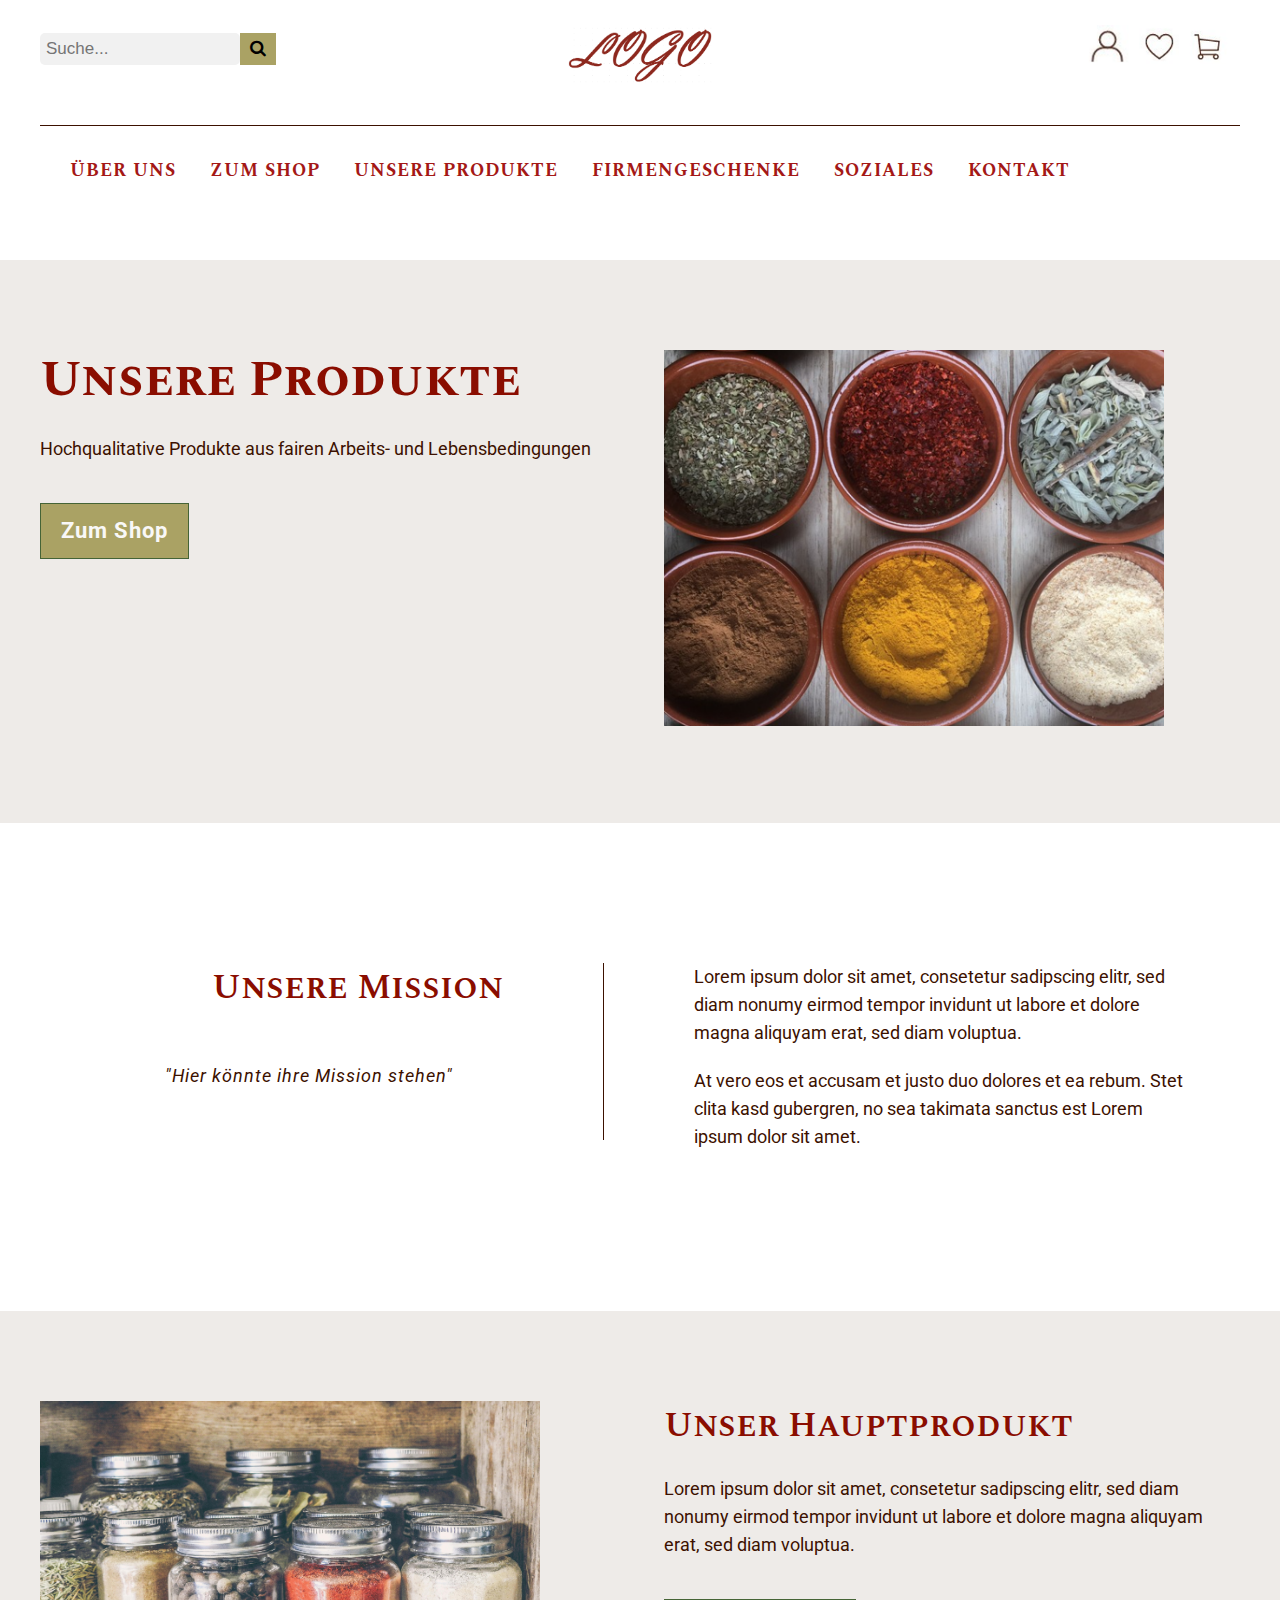
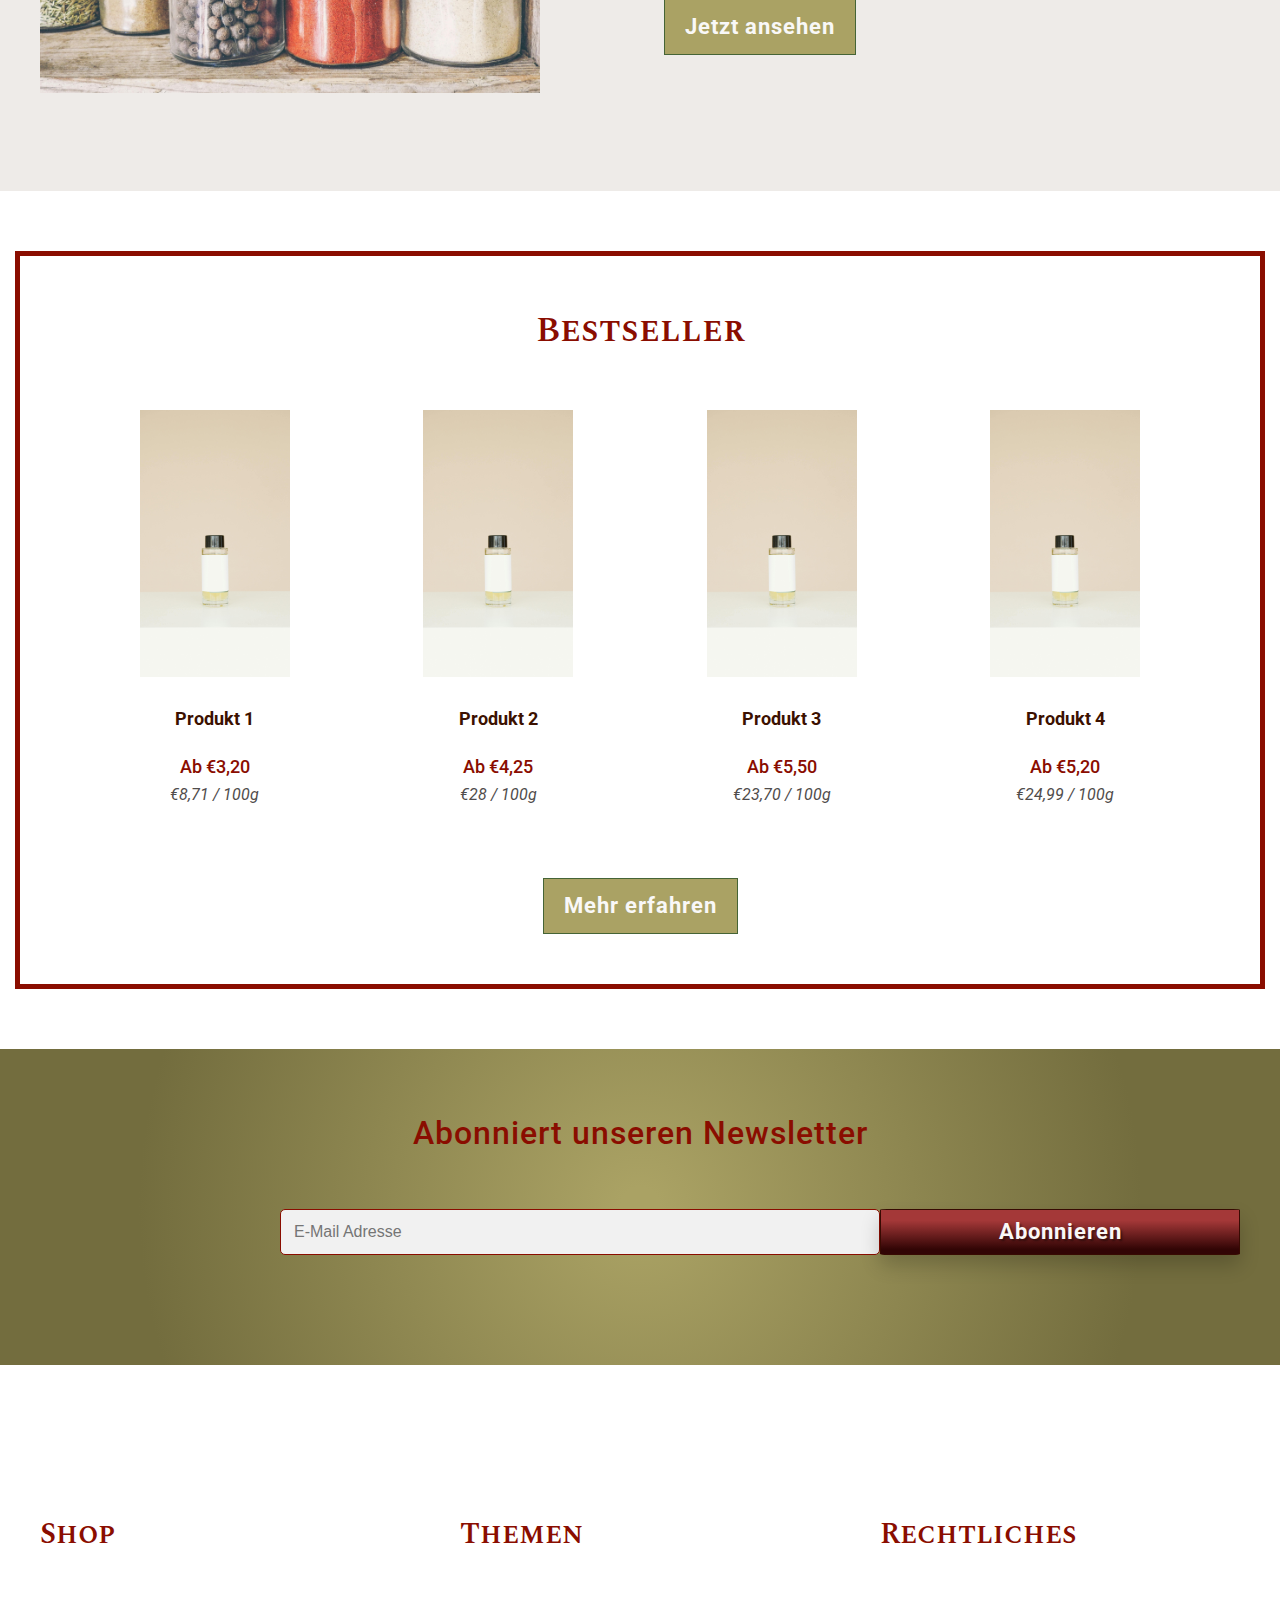
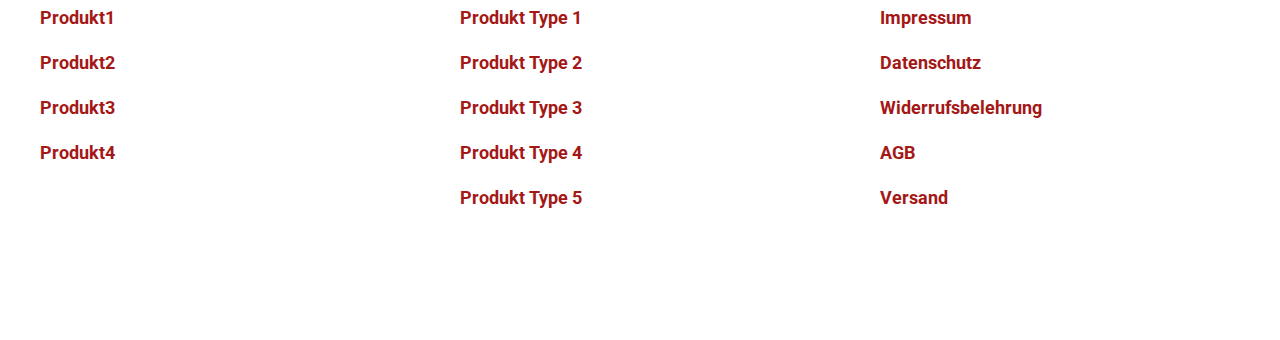
<file: index.html>
<!DOCTYPE html>
<html lang="de">
    <head>
        <meta charset="utf-8">
        <meta name="viewport" content="width=device-width initial-scale=1">
        <meta name="description" content="Hauptseite">
        <title>Startseite Reintüten</title>
        <link rel="stylesheet" href="css/styles.css">
        <link rel="icon" type="image/png" href="img/favicon.png">
        <link rel="stylesheet" href="https://cdnjs.cloudflare.com/ajax/libs/font-awesome/4.7.0/css/font-awesome.min.css">
    </head>
    <body>
        <!-- Header -->  
        <header>
            <div class="wrapper">
                <div class="row meta">
                    <div class="column col_1_3">
                        <div class="search-container">
                            <input class="search-bar_input" type="text" aria-label="Suche" placeholder="Suche...">
                            <button type="submit"><i class="fa fa-search"></i></button>
                        </div>
                    </div> 
                    <div class="column col_1_3">
                        <a href="index.html"><img src="img/logo.png" class="center" id="logo" alt="Logo"></a>
                    </div>
                    <div class="column col_1_3" id="metaNav">
                        <a href="#"><img src="img/warenkorb_icon.png" class="icon" alt="zum Einkaufswagen"></a>
                        <a href="#"><img src="img/heart_icon.png" class="icon" alt="Zu den gespeicherten Seiten"></a>
                        <a href="#"><img src="img/Kundenkonto_icon.png" class="icon" alt="Zum Kundenkonto"></a>
                    </div>
                </div>
                <div class="row">
                    <div class="column col_1">
                        <ul id="navigation"> 
                            <li><a href="ueber_uns.html">Über Uns</a></li>
                            <li><a href="#">Zum Shop</a>
                                <ul>
                                    <li><a href="#">Produkt1</a></li>
                                    <li><a href="#">Produkt2</a></li>
                                    <li><a href="#">Produkt3</a></li>
                                    <li><a href="#">Produkt4</a></li>
                                </ul>
                            </li>
                            <li><a href="#">Unsere Produkte</a>
                                <ul>
                                    <li><a href="#">Produkt Type 1</a></li>
                                    <li><a href="#">Produkt Type 2</a></li>
                                    <li><a href="#">Produkt Type 3</a></li>
                                    <li><a href="#">Produkt Type 4</a></li>
                                    <li><a href="#">Produkt Type 5</a></li>

                                </ul>
                            </li>
                            <li><a href="#">Firmengeschenke</a></li>
                            <li><a href="#">Soziales</a></li>
                            <li><a href="#">Kontakt</a></li>
                        </ul>
                    </div>
                </div>
            </div>
        </header>

        <!-- Hero -->
        <section class="light_background">
            <div class="wrapper">
                <div class="row">
                    <div class="column col_1_2">
                        <h1>Unsere Produkte</h1>
                        <p>Hochqualitative Produkte aus fairen Arbeits- und Lebensbedingungen </p>
                        <a href="#" class="button">Zum Shop</a>
                    </div>
                    <div class="column col_1_2"><img src="img/hero_bild.png" width="500" height="250" alt=" "></div>
                </div>
            </div>
        </section>

        <!-- Mission -->
        <section class="mission">
            <div class="wrapper">
                <div class="row">
                    <div class="column col_1_2 mission_heading">
                        <h2>Unsere Mission</h2>
                        <blockquote>"Hier könnte ihre Mission stehen"</blockquote>
                    </div>
                    <div class="column col_1_2 mission_text">
                        <p>Lorem ipsum dolor sit amet, consetetur sadipscing elitr, sed diam nonumy eirmod tempor invidunt ut labore et dolore magna aliquyam erat, sed diam voluptua. </p>
                        <p>At vero eos et accusam et justo duo dolores et ea rebum. Stet clita kasd gubergren, no sea takimata sanctus est Lorem ipsum dolor sit amet. </p>
                    </div>
                </div>
            </div>
        </section>

        <!-- Hauptprodukt Vorstellung -->
        <section class="light_background">
            <div class="wrapper">
                <div class="row">
                    <div class="column col_1_2"><img src="img/gewürzsammlung.jpg" width= "500" height="200" alt="Produktbild der Reintüten"></div>
                    <div class="column col_1_2">
                        <h2>Unser Hauptprodukt</h2>
                        <p>Lorem ipsum dolor sit amet, consetetur sadipscing elitr, sed diam nonumy eirmod tempor invidunt ut labore et dolore magna aliquyam erat, sed diam voluptua. </p>
                        <a href="#" class="button">Jetzt ansehen</a>
                    </div>
                </div>
            </div>
        </section> 

        <!-- Bestseller -->
        <section class="bestseller">
            <div class="wrapper">
                <h2>Bestseller</h2>
                <div class="row">
                    <div class="column col_1_4">
                        <a href="#"><img src="img/produkt_1.jpg" width="150" height="150" alt="zum Produkt 1"></a>
                        <p><a href="#">Produkt 1</a><br>
                            <span class="price">Ab €3,20</span><br>
                            <span class="price_zusatz">€8,71 / 100g</span>
                        </p>
                    </div>
                    <div class="column col_1_4">
                        <a href="#"><img src="img/produkt_2.jpg" width="150" height="200" alt="zum Produkt 2"></a>
                        <p><a href="#">Produkt 2</a><br>
                            <span class="price">Ab €4,25</span><br>
                            <span class="price_zusatz">€28 / 100g</span>
                        </p>
                    </div>
                    <div class="column col_1_4">
                        <a href="#"><img src="img/produkt_3.jpg" width="150" height="200" alt="zum Produkt 3"></a>
                        <p> <a href="#">Produkt 3</a><br>
                            <span class="price">Ab €5,50</span><br>
                            <span class="price_zusatz">€23,70 / 100g</span>
                        </p>
                    </div>
                    <div class="column col_1_4">
                        <a href="#"><img src="img/produkt_4.jpg" width="150" height="200" alt="zum Produkt 4"></a>
                        <p> <a href="#">Produkt 4</a><br>
                            <span class="price">Ab €5,20</span><br>
                            <span class="price_zusatz">€24,99 / 100g</span>
                        </p>
                    </div>
                </div>
                <a href="#" class="button">Mehr erfahren</a>
            </div>
        </section>

        <!-- Newsletter -->
        <section class="newsletter">
            <div class="wrapper">
                <p>Abonniert unseren Newsletter</p>
                <div class="row">
                    <div class="column col_1">
                        <label for="Email_input">
                            <input type="email" id="Email_input" placeholder="E-Mail Adresse">
                        </label>
                        <div class="column col_1_3 button">Abonnieren</div>
                    </div>
                </div>
            </div>
        </section>

        <!-- Footer -->
        <footer>
            <div class="wrapper">
                <div class="row">
                    <div class="column col_1_3">
                        <h2>Shop</h2>
                        <ul>
                            <li><a href="#">Produkt1</a></li>
                            <li><a href="#">Produkt2</a></li>
                            <li><a href="#">Produkt3</a></li>
                            <li><a href="#">Produkt4</a></li>
                        </ul>
                    </div>
                    <div class="column col_1_3">
                        <h2>Themen</h2>
                        <ul>
                            <li><a href="#">Produkt Type 1</a></li>
                            <li><a href="#">Produkt Type 2</a></li>
                            <li><a href="#">Produkt Type 3</a></li>
                            <li><a href="#">Produkt Type 4</a></li>
                            <li><a href="#">Produkt Type 5</a></li>
                        </ul>
                    </div>
                    <div class="column col_1_3">
                        <h2>Rechtliches</h2>
                        <ul>
                            <li><a href="#">Impressum</a></li>
                            <li><a href="#">Datenschutz</a></li>
                            <li><a href="#">Widerrufsbelehrung</a></li>
                            <li><a href="#">AGB</a></li>
                            <li><a href="#">Versand</a></li>
                        </ul>
                    </div>
                </div>
            </div>
        </footer>        
    </body>

</html>
</file>
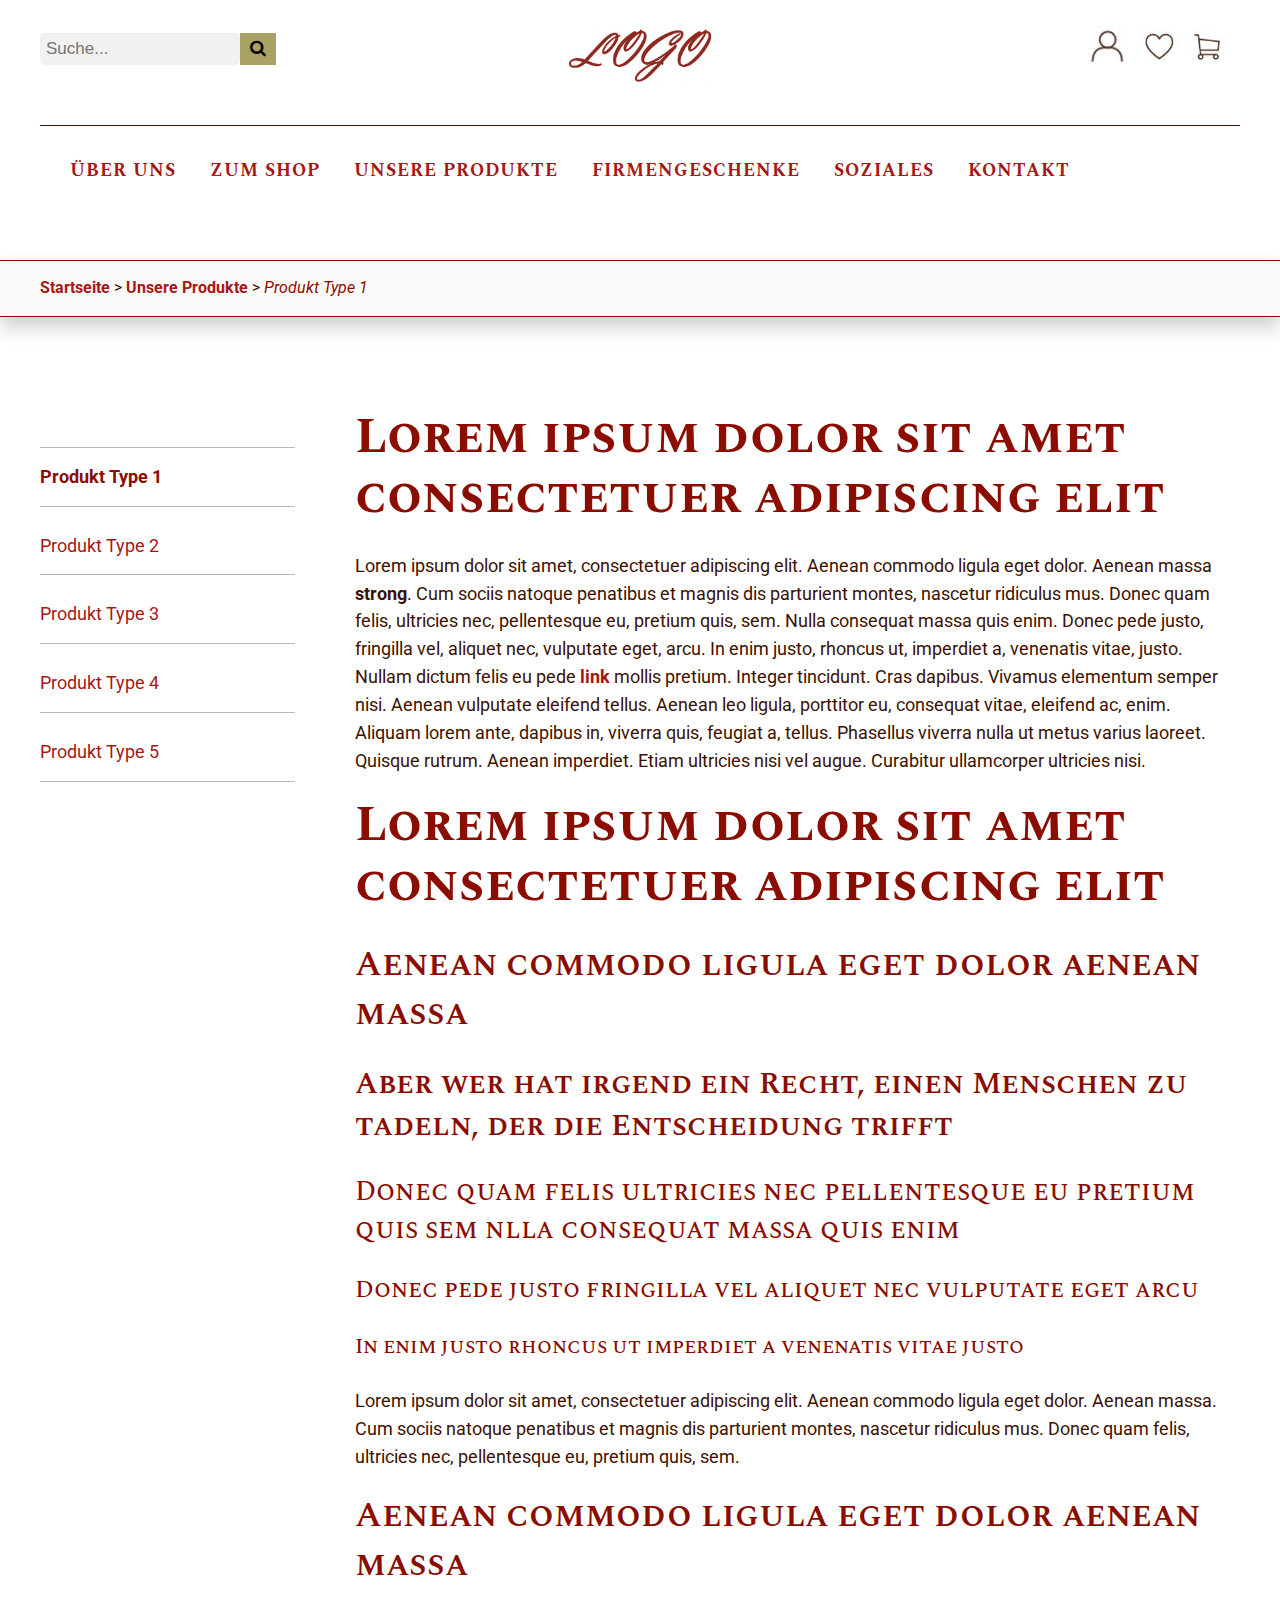
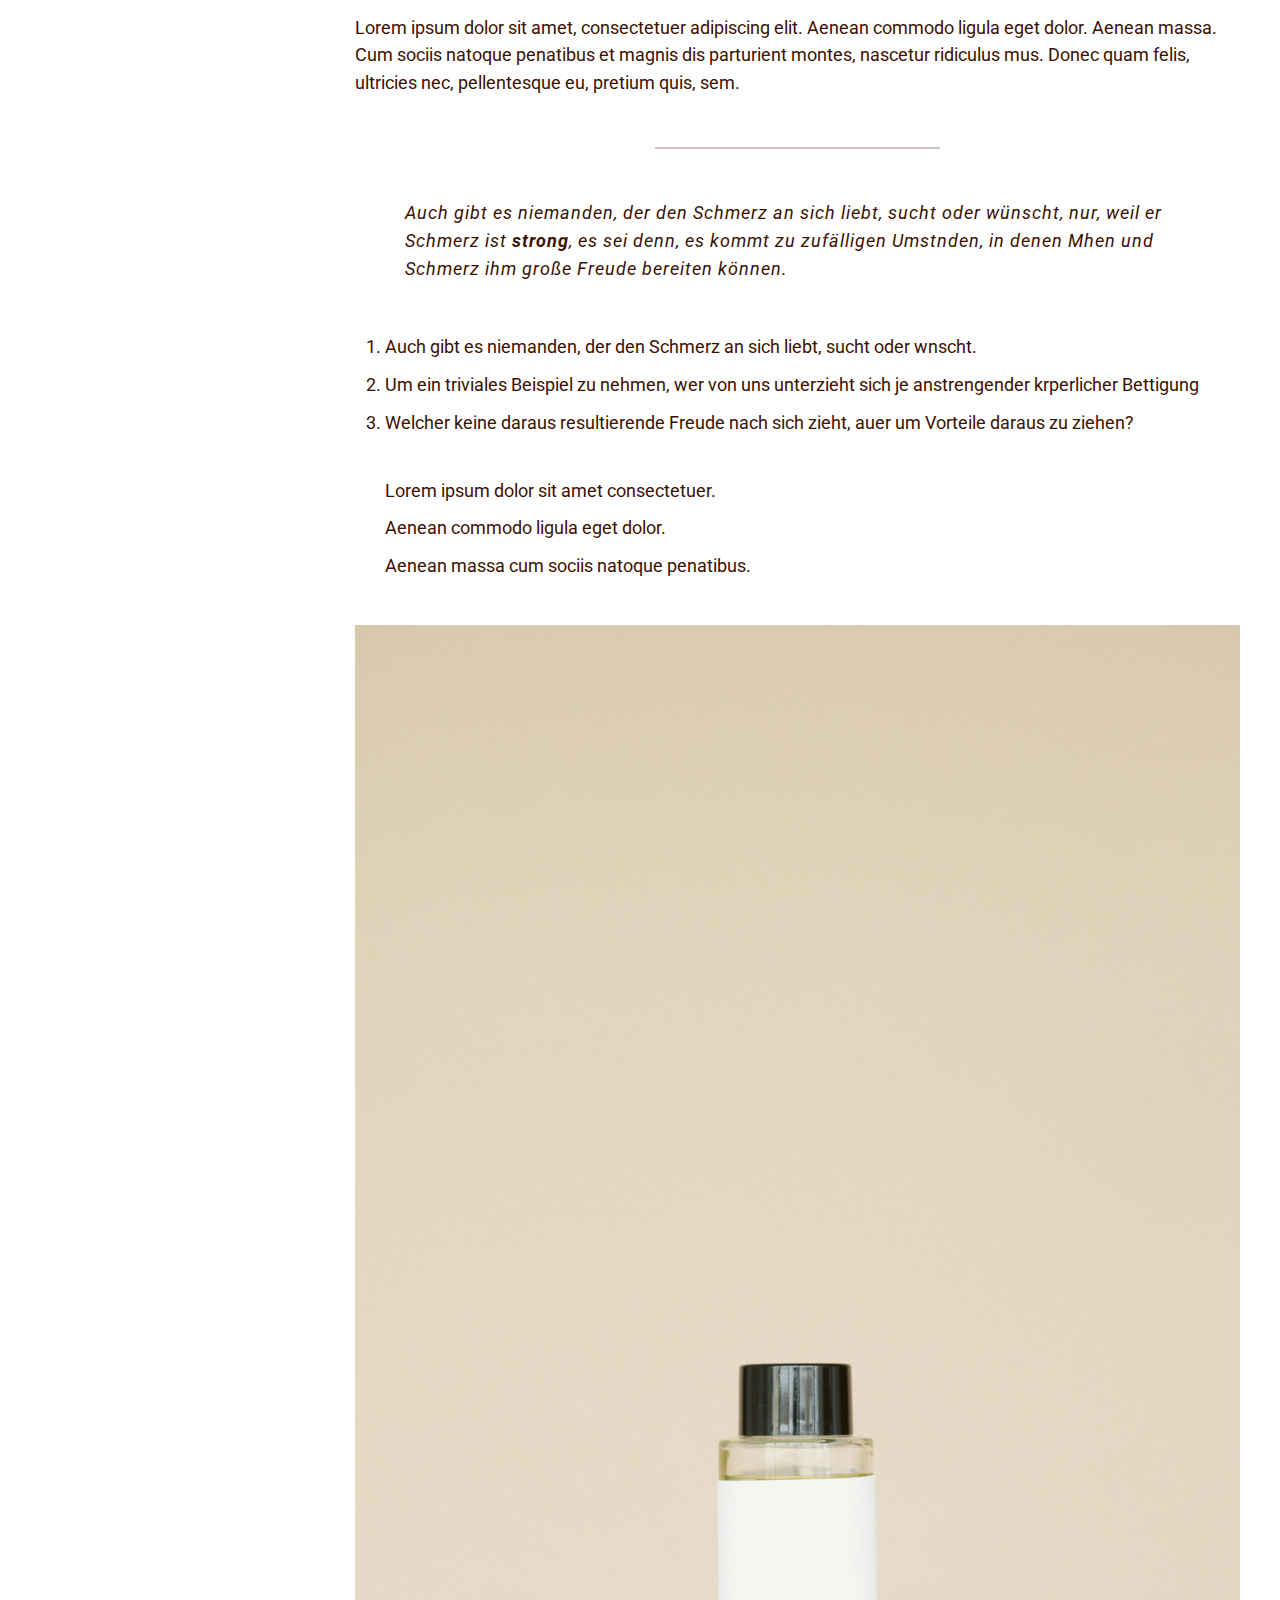
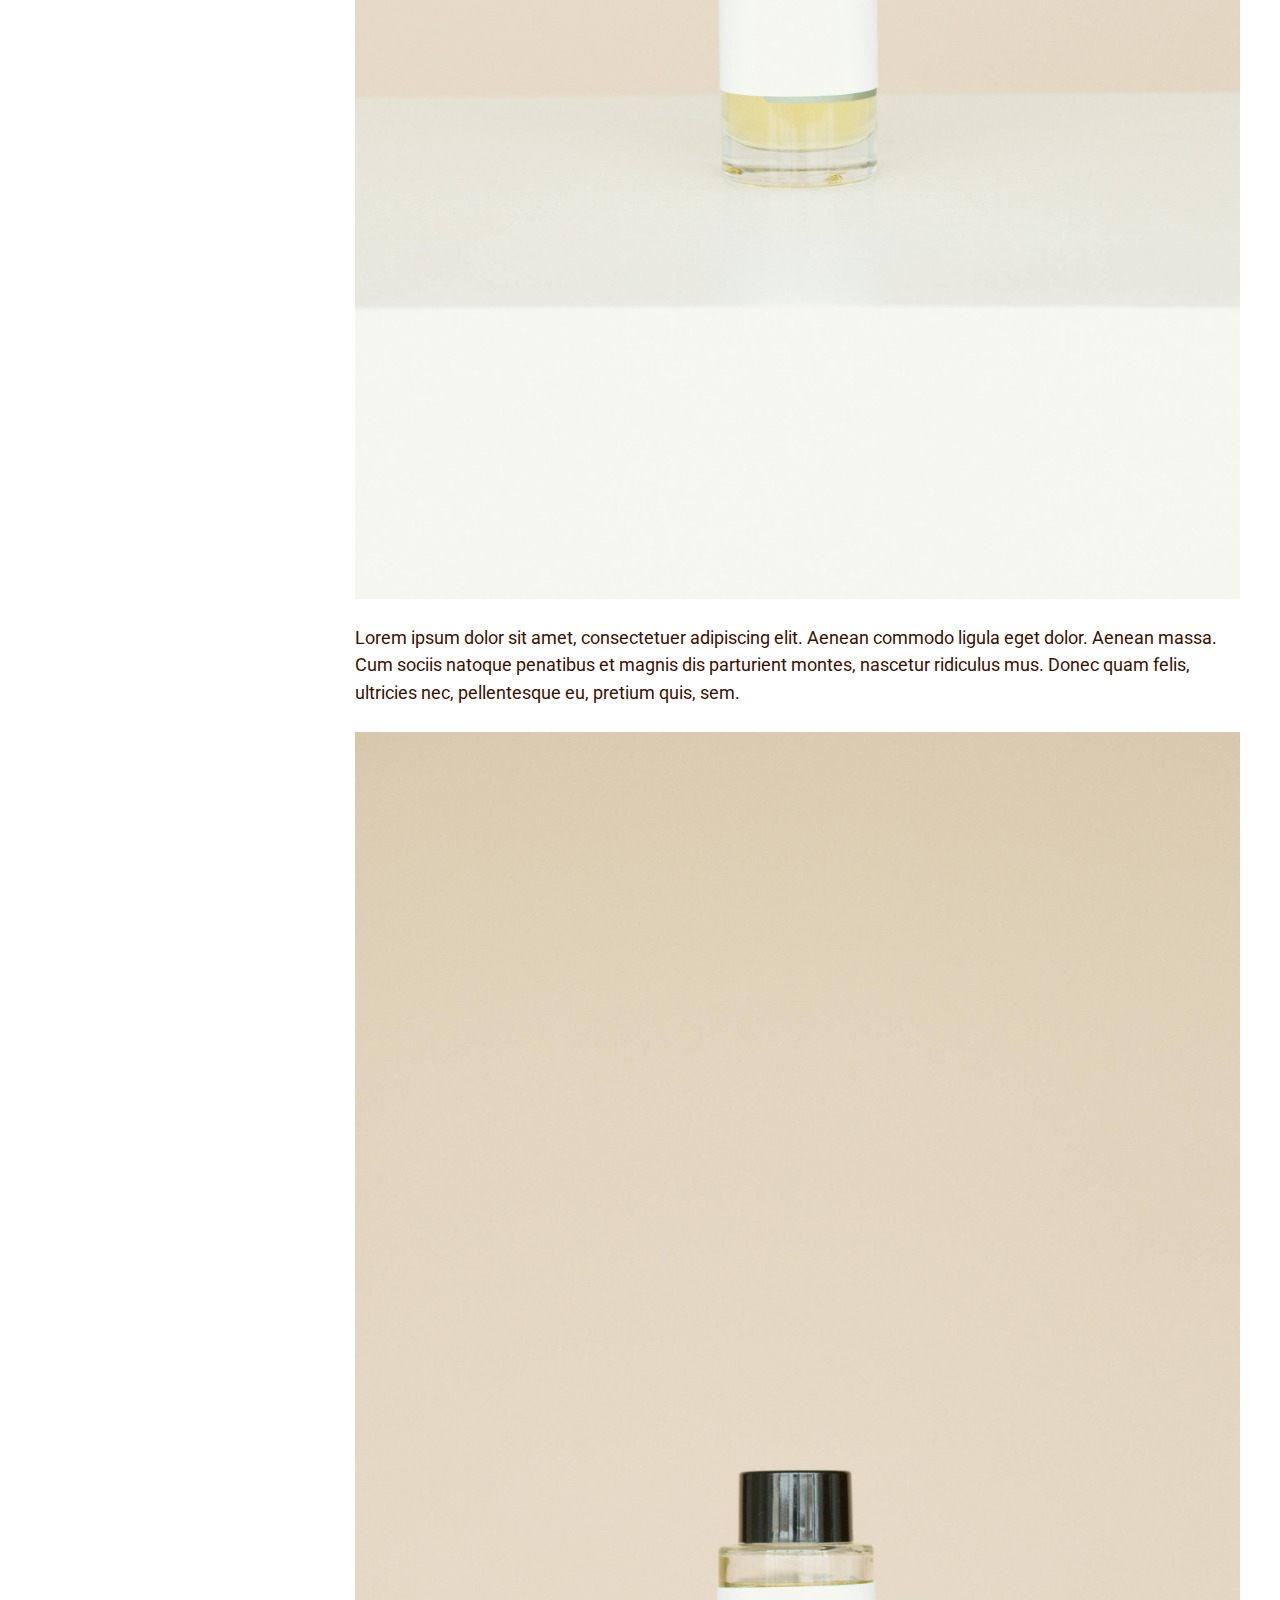
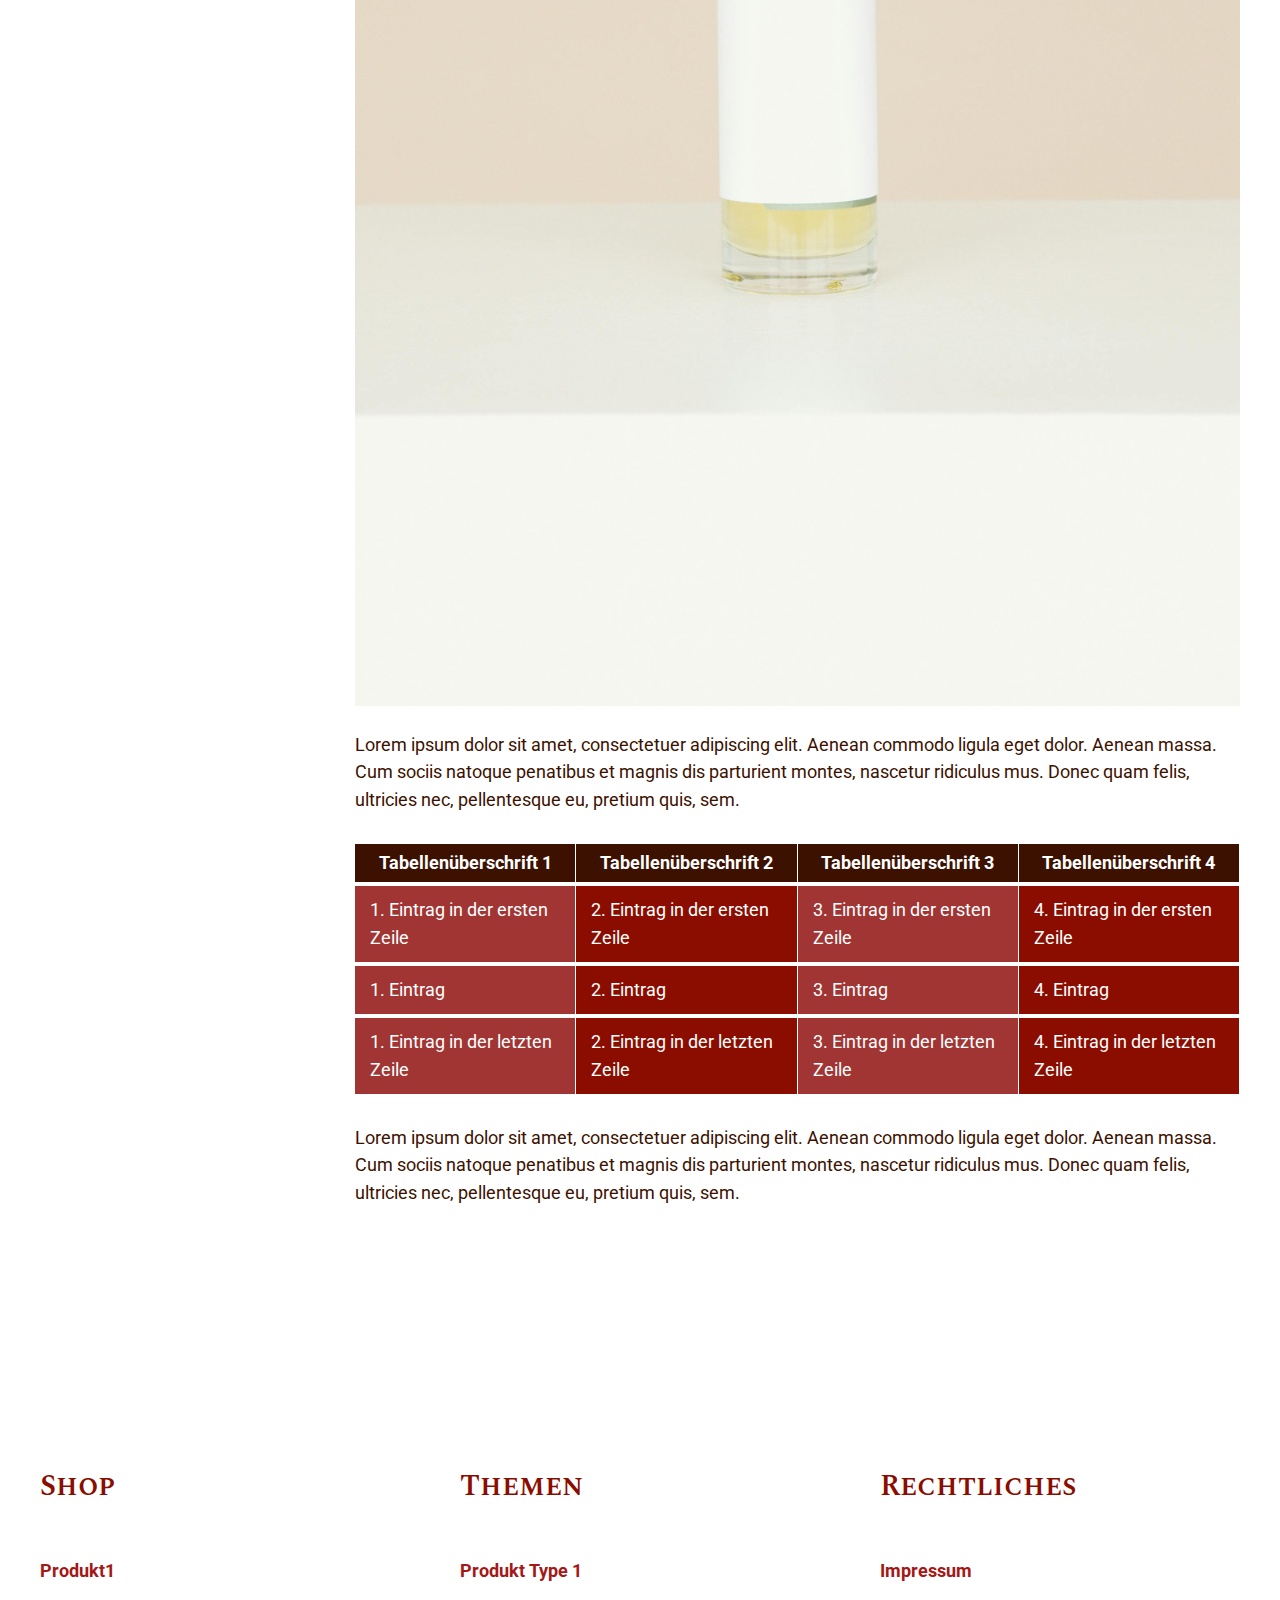
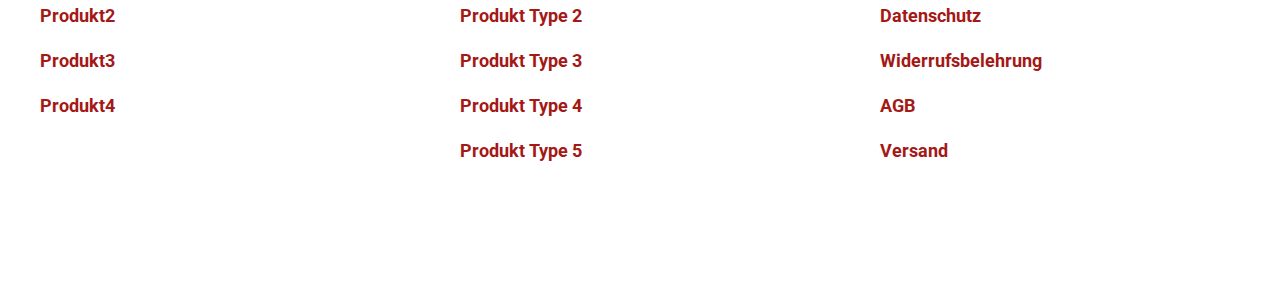
<file: alle_html_elemente.html>
<!DOCTYPE html>
<html lang="de">
    <head>
        <meta charset="utf-8">
        <meta name="viewport" content="width=device-width initial-scale=1">
        <meta name="description" content="This is a test page to test all html elements">
        <title>Test page</title>
        <link rel="stylesheet" href="css/styles.css">
        <link rel="icon" type="image/png" href="img/favicon.png">
        <link rel="stylesheet" href="https://cdnjs.cloudflare.com/ajax/libs/font-awesome/4.7.0/css/font-awesome.min.css">
    </head>
    <body id="nav-open">
        <!-- Header -->  
        <header>
            <div class="wrapper">
                <div class="row meta">
                    <div class="column col_1_3">
                        <div class="search-container">
                            <input class="search-bar_input" type="text" aria-label="Suche" placeholder="Suche...">
                            <button type="submit"><i class="fa fa-search"></i></button>
                        </div>
                    </div> 
                    <div class="column col_1_3">
                        <a href="index.html"><img src="img/logo.png" class="center" id="logo" alt="Logo"></a>
                    </div>
                    <div class="column col_1_3" id="metaNav">
                        <a href="#"><img src="img/warenkorb_icon.png" class="icon" alt="zum Einkaufswagen"></a>
                        <a href="#"><img src="img/heart_icon.png" class="icon" alt="Zu den gespeicherten Seiten"></a>
                        <a href="#"><img src="img/Kundenkonto_icon.png" class="icon" alt="Zum Kundenkonto"></a>
                    </div>
                </div>
                <div class="row">
                    <div class="column col_1">
                        <a class="nav-toggle nav-open" href="#nav-open">≡ Menü öffnen</a>
        				<a class="nav-toggle nav-closed" href="#nav-closed">≡ Menü schließen</a>
                        <nav>
                        <ul id="navigation"> 
                            <li><a href="ueber_uns.html">Über Uns</a></li>
                            <li><a href="#">Zum Shop</a>
                                <ul>
                                    <li><a href="#">Produkt1</a></li>
                                    <li><a href="#">Produkt2</a></li>
                                    <li><a href="#">Produkt3</a></li>
                                    <li><a href="#">Produkt4</a></li>
                                </ul>
                            </li>
                            <li><a href="#">Unsere Produkte</a>
                                <ul>
                                    <li><a href="#">Produkt Type 1</a></li>
                                    <li><a href="#">Produkt Type 2</a></li>
                                    <li><a href="#">Produkt Type 3</a></li>
                                    <li><a href="#">Produkt Type 4</a></li>
                                    <li><a href="#">Produkt Type 5</a></li>

                                </ul>
                            </li>
                            <li><a href="#">Firmengeschenke</a></li>
                            <li><a href="#">Soziales</a></li>
                            <li><a href="#">Kontakt</a></li>
                        </ul>
                    </nav>
                    </div>
                </div>
            </div>
        </header>

        <!-- Breadcrumb -->
		<section class="breadcrumb">
			<div class="wrapper">
				<div class="row">
					<div class="column col_1"><a href="index.html">Startseite</a> > <a href="#">Unsere Produkte</a> > <em class="active">Produkt Type 1</em></div>
				</div>
			</div>
		</section> 

        <!-- Subnavigation -->
		 <section>
			<div class="wrapper">
				<div class="row">
					<div class="column col_1_4">
						<ul id="subnavigation">
							<li><a href="#" class="active">Produkt Type 1</a></li>
							<li><a href="#">Produkt Type 2</a></li>
							<li><a href="#">Produkt Type 3</a></li>
                            <li><a href="#">Produkt Type 4</a></li>
                            <li><a href="#">Produkt Type 5</a></li>
						</ul>
					</div>

                <!-- Alle html-Elemente -->
					<div class="column col_3_4">
						<h1>Lorem ipsum dolor sit amet consectetuer adipiscing elit</h1>
                            
                        <p>Lorem ipsum dolor sit amet, consectetuer adipiscing elit. Aenean commodo ligula eget dolor. Aenean massa 
                            <strong>strong</strong>. Cum sociis natoque penatibus et magnis dis parturient montes, nascetur ridiculus mus. Donec quam felis, ultricies nec, pellentesque 
                            eu, pretium quis, sem. Nulla consequat massa quis enim. Donec pede justo, fringilla vel, aliquet nec, vulputate eget, arcu. In enim justo, rhoncus ut, 
                            imperdiet a, venenatis vitae, justo. Nullam dictum felis eu pede <a class="external ext" href="#">link</a> 
                            mollis pretium. Integer tincidunt. Cras dapibus. 
                            Vivamus elementum semper nisi. Aenean vulputate 
                            eleifend tellus. Aenean leo ligula, porttitor eu, 
                            consequat vitae, eleifend ac, enim. Aliquam lorem ante, 
                            dapibus in, viverra quis, feugiat a, tellus. Phasellus 
                            viverra nulla ut metus varius laoreet. Quisque rutrum. 
                            Aenean imperdiet. Etiam ultricies nisi vel augue. 
                            Curabitur ullamcorper ultricies nisi.</p>
                            
                            <h1>Lorem ipsum dolor sit amet consectetuer adipiscing 
                            elit</h1>
                            
                            <h2>Aenean commodo ligula eget dolor aenean massa</h2>
                            <h3>Aber wer hat irgend ein Recht, einen Menschen zu tadeln, der die Entscheidung trifft</h3>
						
                            <h4>Donec quam felis ultricies nec pellentesque eu pretium quis sem nlla consequat massa quis enim</h4>
                            
                            <h5>Donec pede justo fringilla vel aliquet nec vulputate eget arcu</h5>
                            
                            <h6>In enim justo rhoncus ut imperdiet a venenatis vitae justo</h6>
                            
                            <p>Lorem ipsum dolor sit amet, consectetuer adipiscing 
                            elit. Aenean commodo ligula eget dolor. Aenean massa. 
                            Cum sociis natoque penatibus et magnis dis parturient 
                            montes, nascetur ridiculus mus. Donec quam felis, 
                            ultricies nec, pellentesque eu, pretium quis, sem.</p>
                            
                            <h2>Aenean commodo ligula eget dolor aenean massa</h2>
                            
                            <p>Lorem ipsum dolor sit amet, consectetuer adipiscing 
                            elit. Aenean commodo ligula eget dolor. Aenean massa. 
                            Cum sociis natoque penatibus et magnis dis parturient 
                            montes, nascetur ridiculus mus. Donec quam felis, 
                            ultricies nec, pellentesque eu, pretium quis, sem.</p>

                            <hr>

                            <blockquote>
                                Auch gibt es niemanden, der den Schmerz an sich liebt, sucht oder wünscht, nur, weil er Schmerz ist <strong>strong</strong>, es sei denn, es kommt zu zufälligen Umstnden, in denen Mhen und Schmerz ihm große Freude bereiten können.
                            </blockquote>

                            <ol>
                                <li>Auch gibt es niemanden, der den Schmerz an sich 
                                liebt, sucht oder wnscht.</li>
                                <li>Um ein triviales Beispiel zu nehmen, wer von uns 
                                unterzieht sich je anstrengender krperlicher 
                                Bettigung</li>
                                <li>Welcher keine daraus resultierende Freude nach 
                                sich zieht, auer um Vorteile daraus zu ziehen?</li>
                            </ol>
                            
                            <ul>
                              <li>Lorem ipsum dolor sit amet consectetuer.</li>
                              <li>Aenean commodo ligula eget dolor.</li>
                              <li>Aenean massa cum sociis natoque penatibus.</li>
                            </ul>
                            
                            <img src="img/produkt_3.jpg" class="alignright" alt="">
                            <p>Lorem ipsum dolor sit amet, consectetuer adipiscing 
                            elit. Aenean commodo ligula eget dolor. Aenean massa. 
                            Cum sociis natoque penatibus et magnis dis parturient
                            montes, nascetur ridiculus mus. Donec quam felis, 
                            ultricies nec, pellentesque eu, pretium quis, sem.</p>

                            <img src="img/produkt_2.jpg" class="alignleft" alt=" ">

                            <p>Lorem ipsum dolor sit amet, consectetuer adipiscing 
                                elit. Aenean commodo ligula eget dolor. 
                                Aenean massa. Cum sociis natoque penatibus et magnis dis parturient
                                montes, nascetur ridiculus mus. Donec quam felis, 
                                ultricies nec, pellentesque eu, pretium quis, sem.</p>
                                
                            
                            <table>
                                <thead>
                                <tr>
                                    <th>Tabellenüberschrift 1</th>
                                    <th>Tabellenüberschrift 2</th>
                                    <th>Tabellenüberschrift 3</th>
                                    <th>Tabellenüberschrift 4</th>
                                </tr>
                                </thead>
                                <tbody>
                                <tr>
                                    <td>1. Eintrag in der ersten Zeile</td>
                                    <td>2. Eintrag in der ersten Zeile</td>
                                    <td>3. Eintrag in der ersten Zeile</td>
                                    <td>4. Eintrag in der ersten Zeile</td>
                                </tr>
                                <tr>
                                    <td>1. Eintrag</td>
                                    <td>2. Eintrag</td>
                                    <td>3. Eintrag</td>
                                    <td>4. Eintrag</td>
                                </tr>
                                <tr>
                                    <td>1. Eintrag in der letzten Zeile</td>
                                    <td>2. Eintrag in der letzten Zeile</td>
                                    <td>3. Eintrag in der letzten Zeile</td>
                                    <td>4. Eintrag in der letzten Zeile</td>
                                </tr>
                                </tbody>
                            </table>
                            
                            <p>Lorem ipsum dolor sit amet, consectetuer adipiscing 
                            elit. Aenean commodo ligula eget dolor. Aenean massa. 
                            Cum sociis natoque penatibus et magnis dis parturient 
                            montes, nascetur ridiculus mus. Donec quam felis, 
                            ultricies nec, pellentesque eu, pretium quis, sem.</p>
					</div>
				</div>
			</div>
		 </section>

        <!-- Footer -->
        <footer>
            <div class="wrapper">
                <div class="row">
                    <div class="column col_1_3">
                        <h2>Shop</h2>
                        <ul>
                            <li><a href="#">Produkt1</a></li>
                            <li><a href="#">Produkt2</a></li>
                            <li><a href="#">Produkt3</a></li>
                            <li><a href="#">Produkt4</a></li>
                        </ul>
                    </div>
                    <div class="column col_1_3">
                        <h2>Themen</h2>
                        <ul>
                            <li><a href="#">Produkt Type 1</a></li>
                            <li><a href="#">Produkt Type 2</a></li>
                            <li><a href="#">Produkt Type 3</a></li>
                            <li><a href="#">Produkt Type 4</a></li>
                            <li><a href="#">Produkt Type 5</a></li>
                        </ul>
                    </div>
                    <div class="column col_1_3">
                        <h2>Rechtliches</h2>
                        <ul>
                            <li><a href="#">Impressum</a></li>
                            <li><a href="#">Datenschutz</a></li>
                            <li><a href="#">Widerrufsbelehrung</a></li>
                            <li><a href="#">AGB</a></li>
                            <li><a href="#">Versand</a></li>
                        </ul>
                    </div>
                </div>
            </div>
        </footer>   
        
    </body>
</html>
</file>
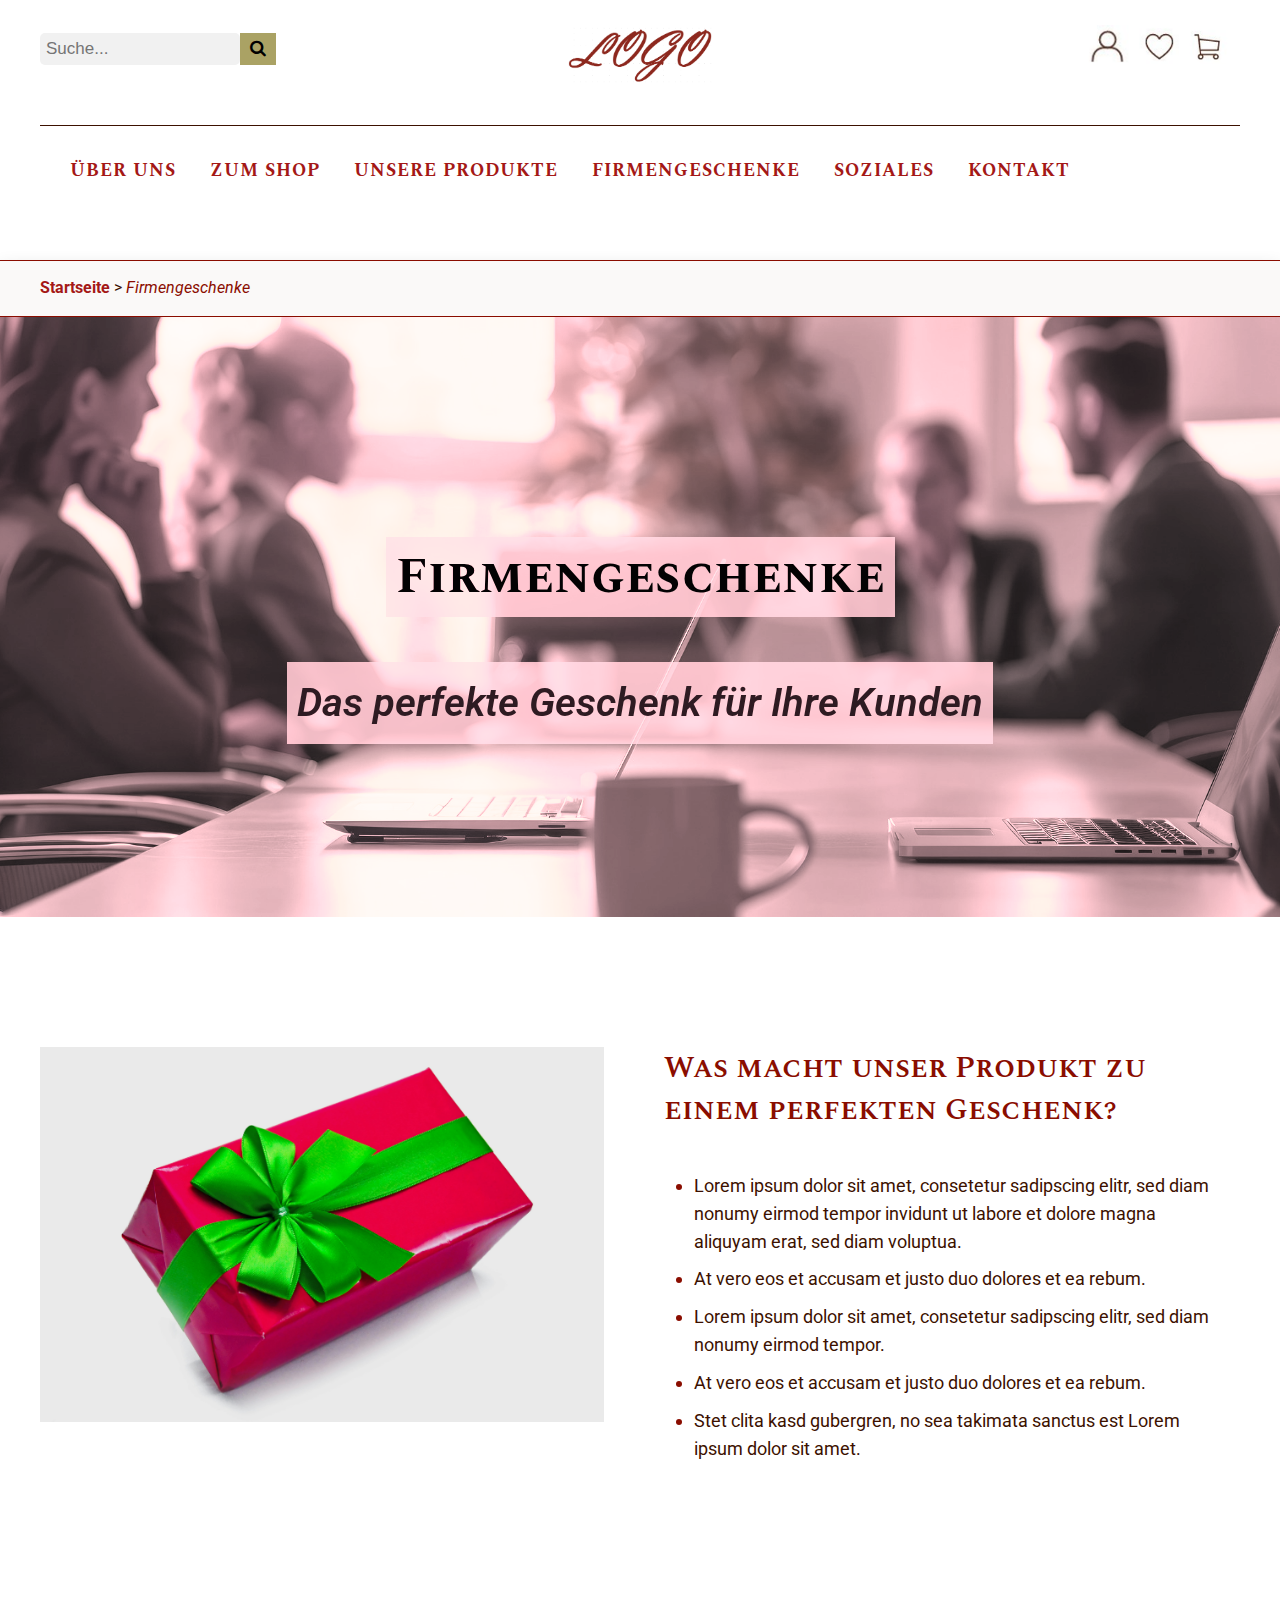
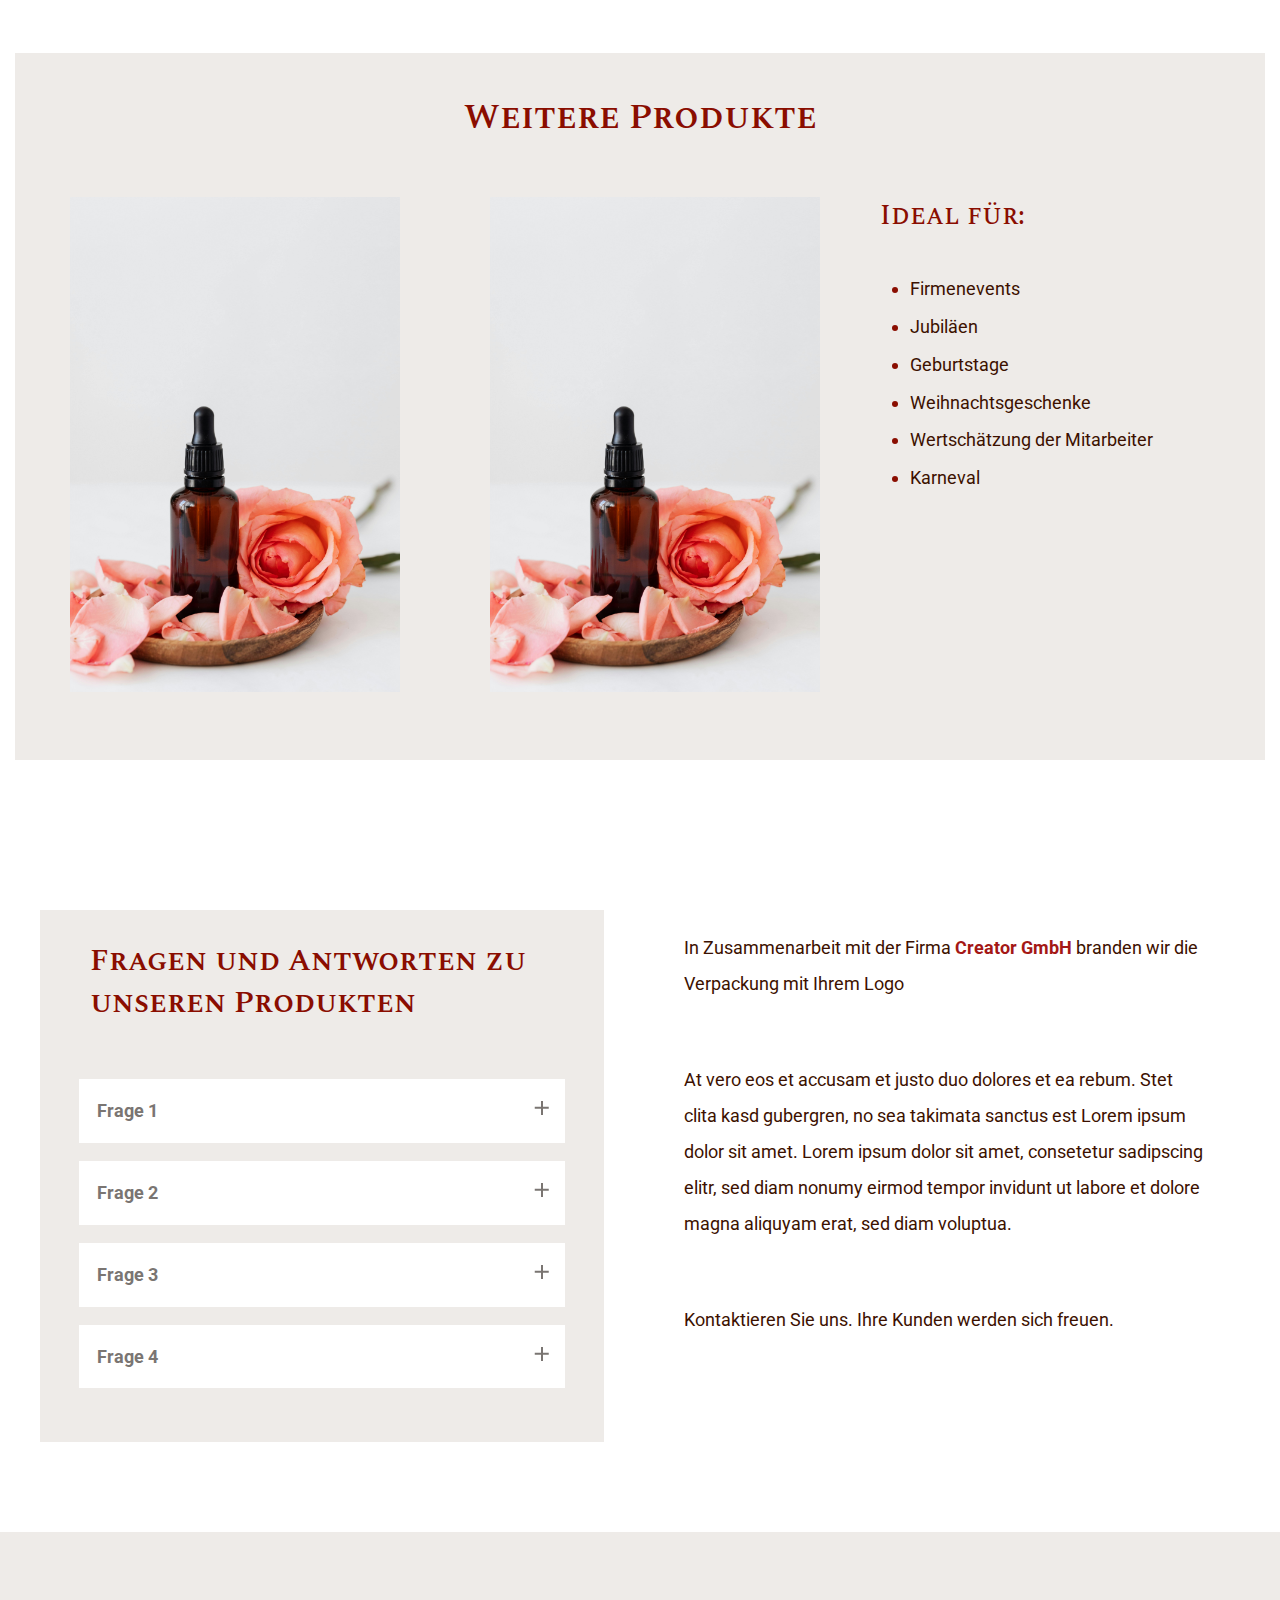
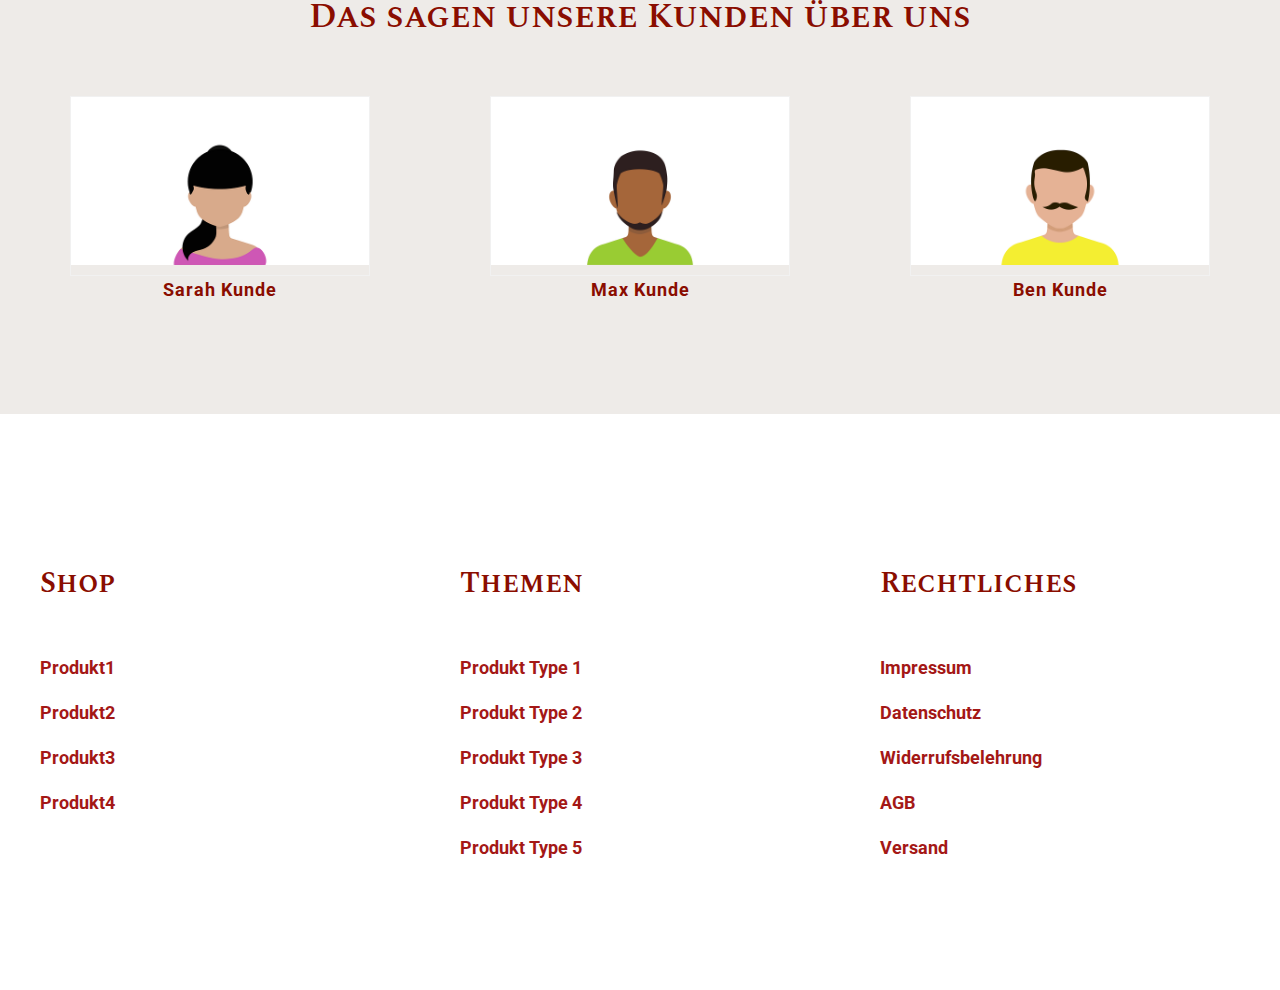
<file: firmengeschenke.html>
<!DOCTYPE html>
<html lang="de">
    <head>
        <meta charset="utf-8">
        <meta name="viewport" content="width=device-width initial-scale=1">
        <meta name="description" content="Geschenke für Firmen">
        <title>Geschenke für Firmen</title>
        <link rel="stylesheet" href="css/styles.css">
        <link rel="icon" type="image/png" href="img/favicon.png">
        <link rel="stylesheet" href="https://cdnjs.cloudflare.com/ajax/libs/font-awesome/4.7.0/css/font-awesome.min.css">
    </head>
    <body id="nav-open">
        <!-- Header -->  
        <header>
            <div class="wrapper">
                <div class="row meta">
                    <div class="column col_1_3">
                        <div class="search-container">
                            <input class="search-bar_input" type="text" aria-label="Suche" placeholder="Suche...">
                            <button type="submit"><i class="fa fa-search"></i></button>
                        </div>
                    </div> 
                    <div class="column col_1_3">
                        <a href="index.html"><img src="img/logo.png" class="center" id="logo" alt="Logo"></a>
                    </div>
                    <div class="column col_1_3" id="metaNav">
                        <a href="#"><img src="img/warenkorb_icon.png" class="icon" alt="zum Einkaufswagen"></a>
                        <a href="#"><img src="img/heart_icon.png" class="icon" alt="Zu den gespeicherten Seiten"></a>
                        <a href="#"><img src="img/Kundenkonto_icon.png" class="icon" alt="Zum Kundenkonto"></a>
                    </div>
                </div>
                <div class="row">
                    <div class="column col_1">
                        <a class="nav-toggle nav-open" href="#nav-open">≡ Menü öffnen</a>
        				<a class="nav-toggle nav-closed" href="#nav-closed">≡ Menü schließen</a>
                        <nav>
                            <ul id="navigation"> 
                                <li><a href="ueber_uns.html">Über Uns</a></li>
                                <li><a href="#">Zum Shop</a>
                                    <ul>
                                        <li><a href="#">Produkt1</a></li>
                                        <li><a href="#">Produkt2</a></li>
                                        <li><a href="#">Produkt3</a></li>
                                        <li><a href="#">Produkt4</a></li>
                                    </ul>
                                </li>
                                <li><a href="#">Unsere Produkte</a>
                                    <ul>
                                        <li><a href="#">Produkt Type 1</a></li>
                                        <li><a href="#">Produkt Type 2</a></li>
                                        <li><a href="#">Produkt Type 3</a></li>
                                        <li><a href="#">Produkt Type 4</a></li>
                                        <li><a href="#">Produkt Type 5</a></li>
    
                                    </ul>
                                </li>
                                <li><a href="#">Firmengeschenke</a></li>
                                <li><a href="#">Soziales</a></li>
                                <li><a href="#">Kontakt</a></li>
                            </ul>
                    </nav>
                    </div>
                </div>
            </div>
        </header>

        <!-- Breadcrumb -->
		<section class="breadcrumb">
			<div class="wrapper">
				<div class="row">
					<div class="column col_1"><a href="index.html">Startseite</a> > <em class="active">Firmengeschenke</em></div>
				</div>
			</div>
		</section> 

        <!-- Hero -->
         <section id="firmen_hero">
            <div class="wrapper">
                <div class="row">
                    <div class="column col_1">
                        <h1>Firmengeschenke</h1><br>
                        <p>Das perfekte Geschenk für Ihre Kunden</p>
                    </div>
                </div>
            </div>
         </section>

         <!-- Hauptprodukt -->
         <section>
            <div class="wrapper">
                <div class="row">
                    <div class="column col_1_2">
                        <img src="img/firmengeschenke_bild.jpg" alt="Produkbild">
                    </div>
                    <div class="column col_1_2">
                        <h3>Was macht unser Produkt zu einem perfekten Geschenk?</h3>
                        <ul class="styled_list">
                            <li>Lorem ipsum dolor sit amet, consetetur sadipscing elitr, sed diam nonumy eirmod tempor invidunt ut labore et dolore magna aliquyam erat, sed diam voluptua. </li>
                            <li>At vero eos et accusam et justo duo dolores et ea rebum. </li>
                            <li>Lorem ipsum dolor sit amet, consetetur sadipscing elitr, sed diam nonumy eirmod tempor. </li>
                            <li>At vero eos et accusam et justo duo dolores et ea rebum.</li>
                            <li>Stet clita kasd gubergren, no sea takimata sanctus est Lorem ipsum dolor sit amet.</li>
                        </ul>
                    </div>
                </div>
            </div>
         </section>

         
         <!-- weitere Produkte -->
         <section>
            <div class="wrapper light_background" id="weitere_produkte">
                <h2 class="text_center">Weitere Produkte</h2>
                <div class="row">
                    <div class="column col_1_3"><img src="img/firmengeschenke_produkt1.jpg" alt="Firmengeschenk Beefer Pfeffer"></div>
                    <div class="column col_1_3"><img src="img/firmengeschenke_produkt2.jpg" alt="Firmengeschenk Persisches Indigo Salz Namaki"></div>
                    <div class="column col_1_3">
                        <h4>Ideal für:</h4>
                        <ul class="styled_list">
                            <li>Firmenevents</li>
                            <li>Jubiläen</li>
                            <li>Geburtstage</li>
                            <li>Weihnachtsgeschenke</li>
                            <li>Wertschätzung der Mitarbeiter</li>
                            <li>Karneval</li>
                        </ul>
                    </div>
                </div>
            </div>
         </section>

        <!-- Text und Akkordion -->
         <section>
            <div class="wrapper fließtext">
                <div class="row">
                    <div class="column col_1_2 light_background">
                        <h3>Fragen und Antworten zu unseren Produkten</h3>
                        <div class="accordion">
                            <div class="option">
                            <input type="checkbox" id="toggle1" class="toggle">
                            <label class="title" for="toggle1">Frage 1</label>
                            <div class="content">
                            <p>Antwort 1</p>
                            </div>
                            </div>
                            <div class="option">
                            <input type="checkbox" id="toggle2" class="toggle">
                            <label class="title" for="toggle2">Frage 2</label>
                            <div class="content">
                            <p>Antwort 2</p>
                            </div>
                            </div>
                            <div class="option">
                            <input type="checkbox" id="toggle3" class="toggle">
                            <label class="title" for="toggle3">Frage 3</label>
                            <div class="content">
                            <p>Antwort 3</p>
                            </div>
                            </div>
                            <div class="option">
                                <input type="checkbox" id="toggle4" class="toggle">
                                <label class="title" for="toggle4">Frage 4</label>
                                <div class="content">
                                    <p>Antwort 4</p>
                                </div>
                            </div>
                            </div>
                    </div>
                    <div class="column col_1_2">
                        <p>In Zusammenarbeit mit der Firma <a href="#">Creator GmbH</a> branden wir die Verpackung mit Ihrem Logo</p>
                        <p>At vero eos et accusam et justo duo dolores et ea rebum. Stet clita kasd gubergren, no sea takimata sanctus est Lorem ipsum dolor sit amet. Lorem ipsum dolor sit amet, consetetur sadipscing elitr, sed diam nonumy eirmod tempor invidunt ut labore et dolore magna aliquyam erat, sed diam voluptua. </p>
                        <p>Kontaktieren Sie uns. Ihre Kunden werden sich freuen.</p>
                    </div>
                </div>
            </div>
         </section>


         <!-- zufriedene Kunden (rotate cards) -->
          <section class="text_center light_background">
            <div class="wrapper kunden">
                <h2>Das sagen unsere Kunden über uns</h2>
                <div class="row">
                    <div class="column col_1_3">
                        <div class="flip-card">
                            <div class="flip-card-inner">
                                <div class="flip-card-front">
                                    <img src="img/musterkunde.png" alt="Kundenbild">
                                </div>
                                <div class="flip-card-back">
                                    <blockquote>"Ich bin mit den Produkten sehr glücklich und zufrieden"</blockquote>
                                </div>
                            </div>
                        </div>
                        <p class="kundenname">Sarah Kunde</p>
                    </div>
                    <div class="column col_1_3">
                        <div class="flip-card">
                            <div class="flip-card-inner">
                                <div class="flip-card-front">
                                    <img src="img/musterkunde2.png" alt="Kundenbild">
                                </div>
                                <div class="flip-card-back">
                                    <blockquote>"Die Produkte haben unseren Kunden sehr gefallen"</blockquote>
                                </div>
                            </div>
                        </div>
                        <p class="kundenname">Max Kunde</p>
                    </div>
                    <div class="column col_1_3">
                        <div class="flip-card">
                            <div class="flip-card-inner">
                                <div class="flip-card-front">
                                    <img src="img/musterkunde3.png" alt="Kundenbild">
                                </div>
                                <div class="flip-card-back">
                                    <blockquote>"Die excellente Qualität der Firmengeschenke hat meine Erwartungen übertroffen"</blockquote>
                                </div>
                            </div>
                        </div>
                        <p class="kundenname">Ben Kunde</p>
                    </div>
                </div>
            </div>
          </section>

        

        <!-- Footer -->
        <footer>
            <div class="wrapper">
                <div class="row">
                    <div class="column col_1_3">
                        <h2>Shop</h2>
                        <ul>
                            <li><a href="#">Produkt1</a></li>
                            <li><a href="#">Produkt2</a></li>
                            <li><a href="#">Produkt3</a></li>
                            <li><a href="#">Produkt4</a></li>
                        </ul>
                    </div>
                    <div class="column col_1_3">
                        <h2>Themen</h2>
                        <ul>
                            <li><a href="#">Produkt Type 1</a></li>
                            <li><a href="#">Produkt Type 2</a></li>
                            <li><a href="#">Produkt Type 3</a></li>
                            <li><a href="#">Produkt Type 4</a></li>
                            <li><a href="#">Produkt Type 5</a></li>
                        </ul>
                    </div>
                    <div class="column col_1_3">
                        <h2>Rechtliches</h2>
                        <ul>
                            <li><a href="#">Impressum</a></li>
                            <li><a href="#">Datenschutz</a></li>
                            <li><a href="#">Widerrufsbelehrung</a></li>
                            <li><a href="#">AGB</a></li>
                            <li><a href="#">Versand</a></li>
                        </ul>
                    </div>
                </div>
            </div>
        </footer>     
        
    </body>
</html>
</file>
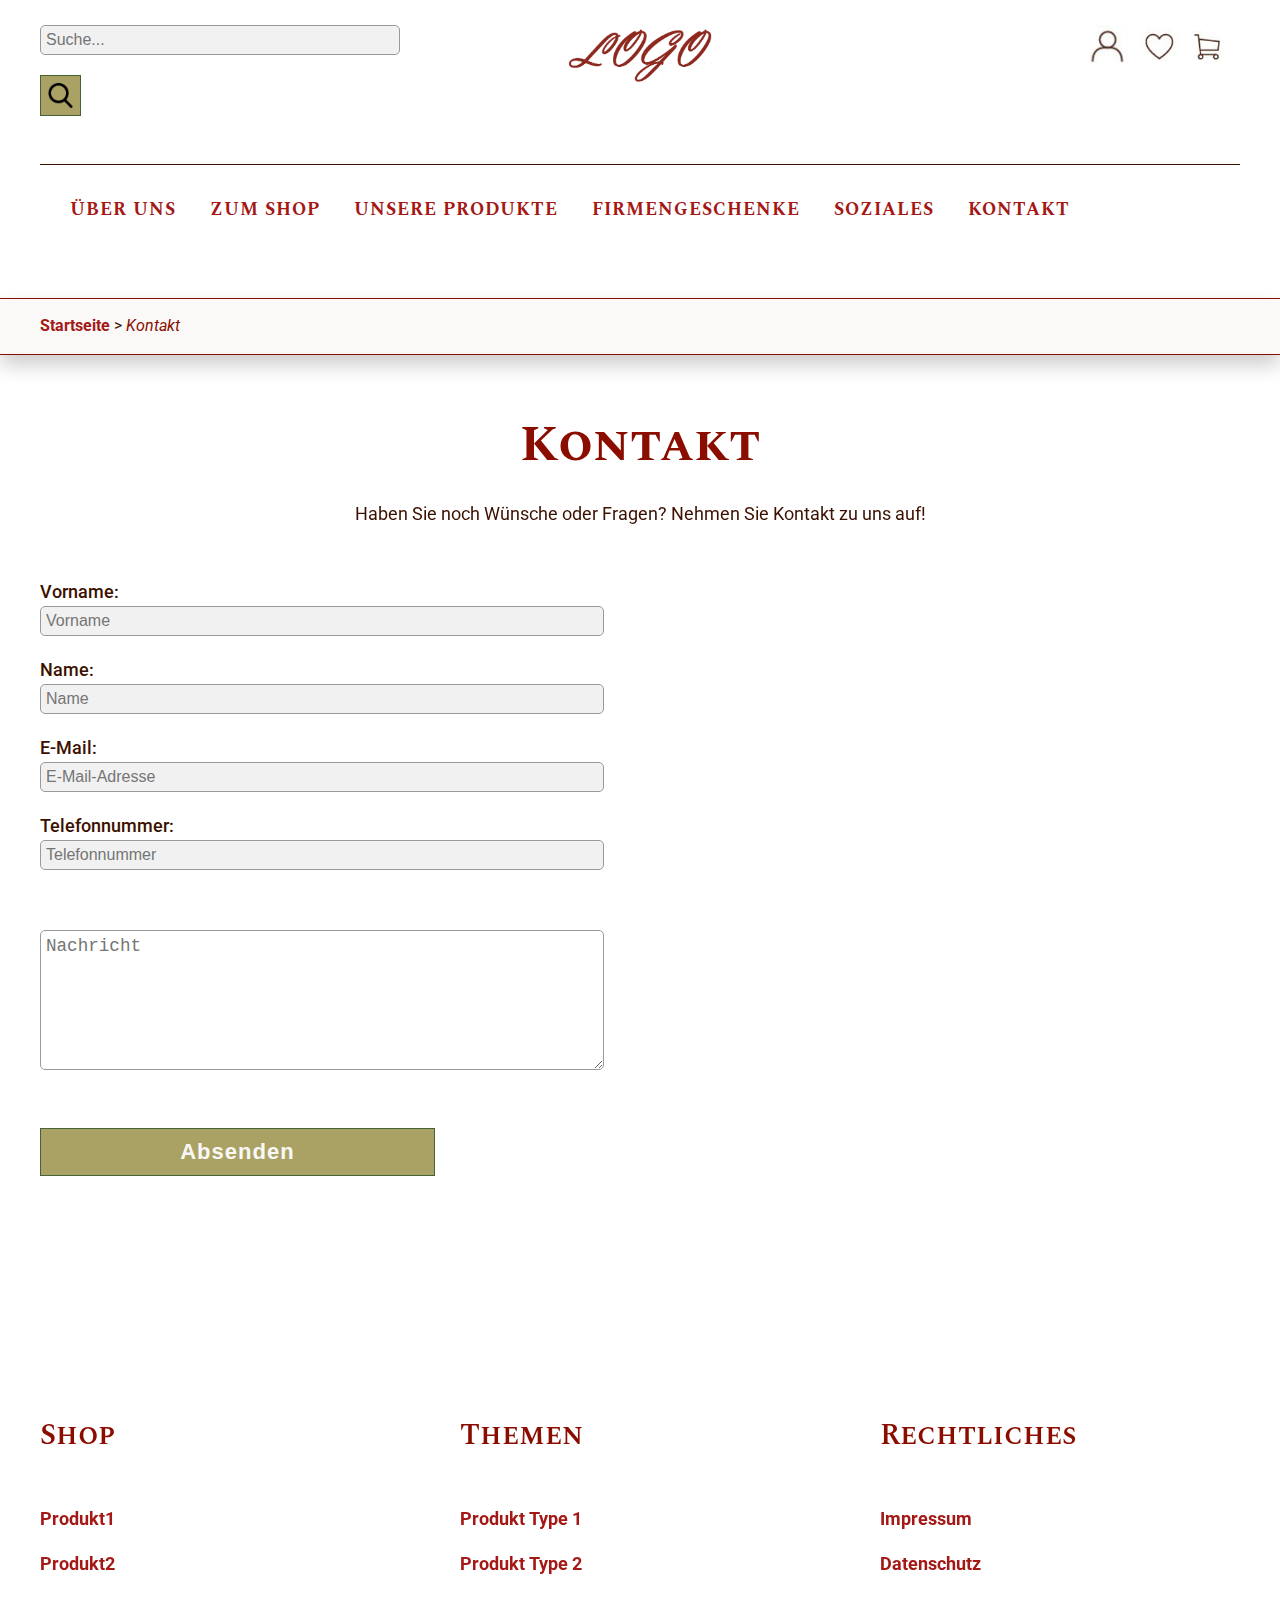
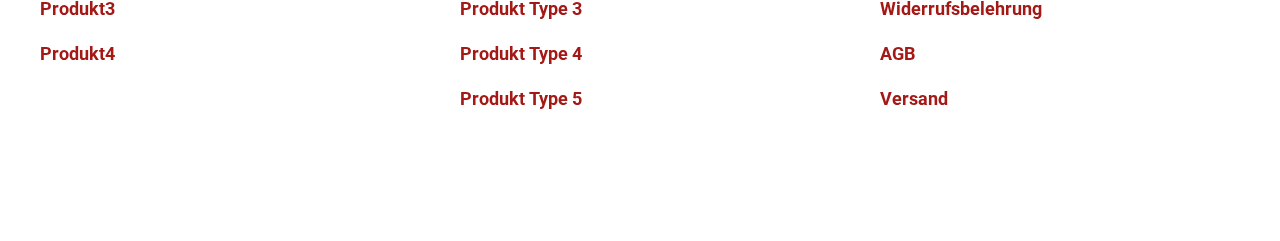
<file: Kontaktseite.html>
<!DOCTYPE html>
<html lang="de">
    <head>
        <meta charset="utf-8">
        <meta name="viewport" content="width=device-width initial-scale=1">
        <meta name="description" content="contact form">
        <title>Kontakt</title>
        <link rel="stylesheet" href="css/styles.css">
        <link rel="icon" type="image/png" href="img/favicon.png">
        <link rel="stylesheet" href="https://cdnjs.cloudflare.com/ajax/libs/font-awesome/4.7.0/css/font-awesome.min.css">
    </head>
    <body id="nav-open">
        <!-- Header -->  
        <header>
            <div class="wrapper">
                <div class="row meta">
                    <div class="column col_1_3">
                        <input class="search-bar_input" type="text" aria-label="Suche" placeholder="Suche...">
                        <a href="#"><img src="img/search.png" alt="Suche bestätigen" class="icon button"></a>
                    </div> 
                    <div class="column col_1_3">
                        <a href="index.html"><img src="img/logo.png" class="center" id="logo" alt="Logo"></a>
                    </div>
                    <div class="column col_1_3" id="metaNav">
                        <a href="#"><img src="img/warenkorb_icon.png" class="icon" alt="zum Einkaufswagen"></a>
                        <a href="#"><img src="img/heart_icon.png" class="icon" alt="Zu den gespeicherten Seiten"></a>
                        <a href="#"><img src="img/Kundenkonto_icon.png" class="icon" alt="Zum Kundenkonto"></a>
                    </div>
                </div>
                <div class="row">
                    <div class="column col_1">
                        <a class="nav-toggle nav-open" href="#nav-open">≡ Menü öffnen</a>
        				<a class="nav-toggle nav-closed" href="#nav-closed">≡ Menü schließen</a>
                        <nav>
                            <ul id="navigation"> 
                                <li><a href="ueber_uns.html">Über Uns</a></li>
                                <li><a href="#">Zum Shop</a>
                                    <ul>
                                        <li><a href="#">Produkt1</a></li>
                                        <li><a href="#">Produkt2</a></li>
                                        <li><a href="#">Produkt3</a></li>
                                        <li><a href="#">Produkt4</a></li>
                                    </ul>
                                </li>
                                <li><a href="#">Unsere Produkte</a>
                                    <ul>
                                        <li><a href="#">Produkt Type 1</a></li>
                                        <li><a href="#">Produkt Type 2</a></li>
                                        <li><a href="#">Produkt Type 3</a></li>
                                        <li><a href="#">Produkt Type 4</a></li>
                                        <li><a href="#">Produkt Type 5</a></li>
    
                                    </ul>
                                </li>
                                <li><a href="#">Firmengeschenke</a></li>
                                <li><a href="#">Soziales</a></li>
                                <li><a href="#">Kontakt</a></li>
                            </ul>
                        </nav>
                    </div>
                </div>
            </div>
        </header>

        <!-- Breadcrumb -->
		<section class="breadcrumb">
			<div class="wrapper">
				<div class="row">
					<div class="column col_1"><a href="index.html">Startseite</a> > <em class="active">Kontakt</em></div>
				</div>
			</div>
		</section> 

        <!-- Kontaktformular -->
         <section>
            <div class="wrapper">
                <h1 class="text_center">Kontakt</h1>
                <p class="text_center">Haben Sie noch Wünsche oder Fragen? Nehmen Sie Kontakt zu uns auf!</p>
                <div class="row">
                    <div class="column col_1_2">
                        <form action="formular.php" method="post">
                            <label for="vorname">Vorname:</label>
                            <input type="text" id="vorname" class="vorname" placeholder="Vorname" required>
                            <label for="name">Name:</label>
                            <input type="text" id="name" class="name" placeholder="Name" required>
                            <label for="email">E-Mail:</label>
                            <input type="email" id="email" class="email" placeholder="E-Mail-Adresse" required>
                            <label for="tel_nr">Telefonnummer:</label>
                            <input type="tel" id="tel_nr" class="tel_nr" placeholder="Telefonnummer" required><br>
                            <textarea name="message" id="message" placeholder="Nachricht"></textarea>
                            <input type="submit" value="Absenden" class="button">
                        </form>
                    </div>
                    <div class="column col_1_2">
                        <iframe src="https://www.google.com/maps/embed?pb=!1m18!1m12!1m3!1d7180.253391190911!2d7.7051850011471235!3d50.43941239971597!2m3!1f0!2f0!3f0!3m2!1i1024!2i768!4f13.1!3m3!1m2!1s0x47be8745ed10489b%3A0x68a826aa8fc73129!2sLandshuber%20Weiher!5e0!3m2!1sen!2sde!4v1725783643760!5m2!1sen!2sde" width="600" height="450" style="border:0;" allowfullscreen="" loading="lazy" referrerpolicy="no-referrer-when-downgrade"></iframe>
                    </div>
                </div>
            </div>
         </section>
        

        <!-- Footer -->
        <footer>
            <div class="wrapper">
                <div class="row">
                    <div class="column col_1_3">
                        <h2>Shop</h2>
                        <ul>
                            <li><a href="#">Produkt1</a></li>
                            <li><a href="#">Produkt2</a></li>
                            <li><a href="#">Produkt3</a></li>
                            <li><a href="#">Produkt4</a></li>
                        </ul>
                    </div>
                    <div class="column col_1_3">
                        <h2>Themen</h2>
                        <ul>
                            <li><a href="#">Produkt Type 1</a></li>
                            <li><a href="#">Produkt Type 2</a></li>
                            <li><a href="#">Produkt Type 3</a></li>
                            <li><a href="#">Produkt Type 4</a></li>
                            <li><a href="#">Produkt Type 5</a></li>
                        </ul>
                    </div>
                    <div class="column col_1_3">
                        <h2>Rechtliches</h2>
                        <ul>
                            <li><a href="#">Impressum</a></li>
                            <li><a href="#">Datenschutz</a></li>
                            <li><a href="#">Widerrufsbelehrung</a></li>
                            <li><a href="#">AGB</a></li>
                            <li><a href="#">Versand</a></li>
                        </ul>
                    </div>
                </div>
            </div>
        </footer>   

        
    </body>
</html>
</file>
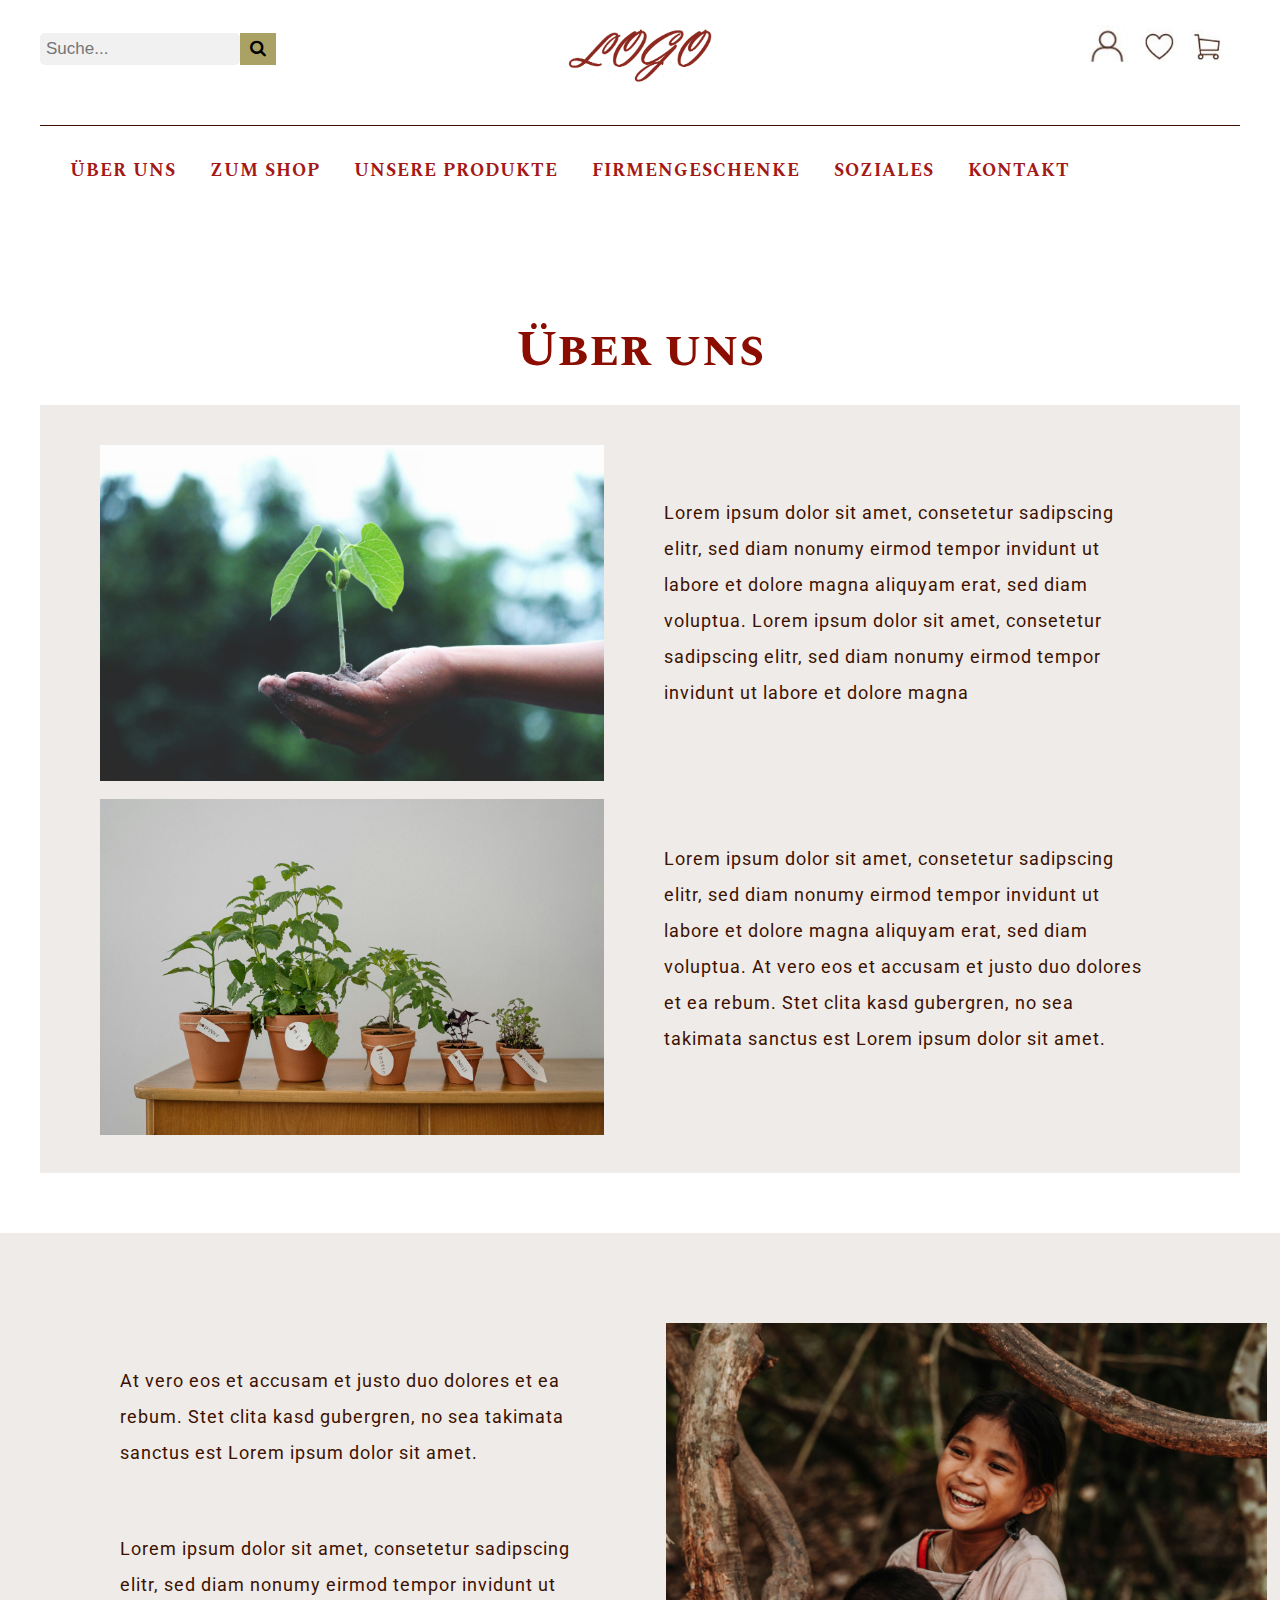
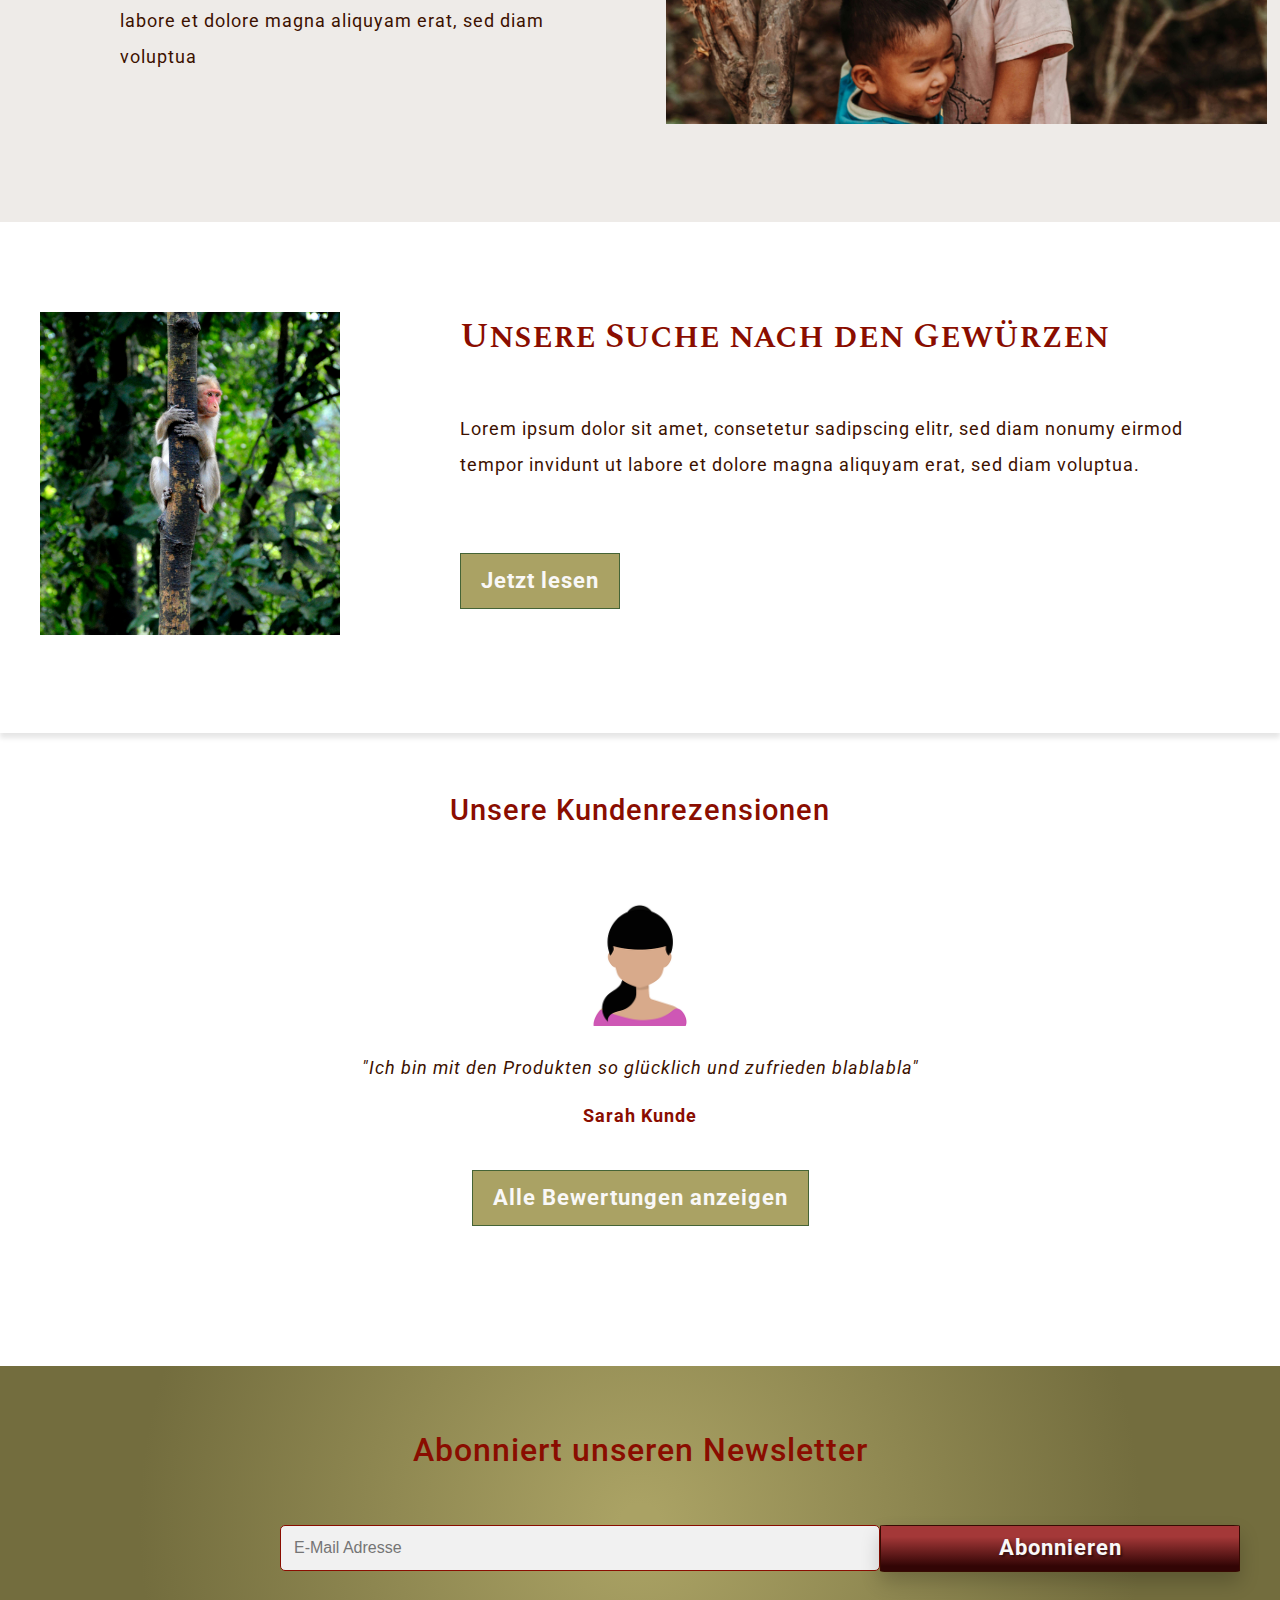
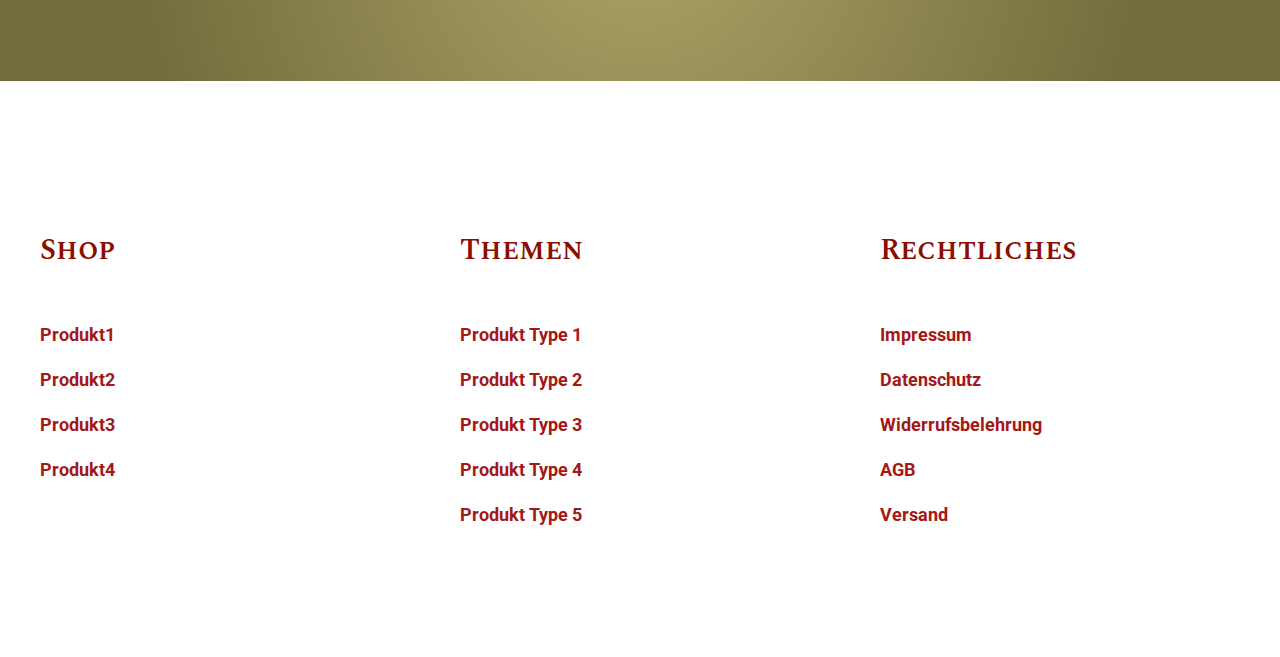
<file: ueber_uns.html>
<!DOCTYPE html>
<html lang="de">
    <head>
        <meta charset="utf-8">
        <meta name="viewport" content="width=device-width initial-scale=1">
        <meta name="description" content="Über uns">
        <title>Über Uns</title>
        <link rel="stylesheet" href="css/styles.css">
        <link rel="icon" type="image/png" href="img/favicon.png">
        <link rel="stylesheet" href="https://cdnjs.cloudflare.com/ajax/libs/font-awesome/4.7.0/css/font-awesome.min.css">
    </head>
    <body>

        <!-- Header -->  
        <header>
            <div class="wrapper">
                <div class="row meta">
                    <div class="column col_1_3">
                        <div class="search-container">
                            <input class="search-bar_input" type="text" aria-label="Suche" placeholder="Suche...">
                            <button type="submit"><i class="fa fa-search"></i></button>
                        </div>
                    </div> 
                    <div class="column col_1_3">
                        <a href="index.html"><img src="img/logo.png" class="center" id="logo" alt="Logo"></a>
                    </div>
                    <div class="column col_1_3" id="metaNav">
                        <a href="#"><img src="img/warenkorb_icon.png" class="icon" alt="zum Einkaufswagen"></a>
                        <a href="#"><img src="img/heart_icon.png" class="icon" alt="Zu den gespeicherten Seiten"></a>
                        <a href="#"><img src="img/Kundenkonto_icon.png" class="icon" alt="Zum Kundenkonto"></a>
                    </div>
                </div>
                <div class="row">
                    <div class="column col_1">
                        <ul id="navigation"> 
                            <li><a href="ueber_uns.html">Über Uns</a></li>
                            <li><a href="#">Zum Shop</a>
                                <ul>
                                    <li><a href="#">Produkt1</a></li>
                                    <li><a href="#">Produkt2</a></li>
                                    <li><a href="#">Produkt3</a></li>
                                    <li><a href="#">Produkt4</a></li>
                                </ul>
                            </li>
                            <li><a href="#">Unsere Produkte</a>
                                <ul>
                                    <li><a href="#">Produkt Type 1</a></li>
                                    <li><a href="#">Produkt Type 2</a></li>
                                    <li><a href="#">Produkt Type 3</a></li>
                                    <li><a href="#">Produkt Type 4</a></li>
                                    <li><a href="#">Produkt Type 5</a></li>

                                </ul>
                            </li>
                            <li><a href="#">Firmengeschenke</a></li>
                            <li><a href="#">Soziales</a></li>
                            <li><a href="#">Kontakt</a></li>
                        </ul>
                    </div>
                </div>
            </div>
        </header>


        <!-- Mission-Text 1 -->
         <section class="mission1">
            <div class="wrapper">
                <h1>Über uns</h1>
                <div class="row">
                    <div class="column col_1_2">
                        <img src="img/ueber_uns_Bild1.jpg" alt="Direkter Handel">
                        <img src="img/ueber_uns_bild2.jpg" alt="Qualität">
                    </div>
                    <div class="column col_1_2">
                        <p>Lorem ipsum dolor sit amet, consetetur sadipscing elitr, sed diam nonumy eirmod tempor invidunt ut labore et dolore magna aliquyam erat, sed diam voluptua. Lorem ipsum dolor sit amet, consetetur sadipscing elitr, sed diam nonumy eirmod tempor invidunt ut labore et dolore magna </p>
                        <p>Lorem ipsum dolor sit amet, consetetur sadipscing elitr, sed diam nonumy eirmod tempor invidunt ut labore et dolore magna aliquyam erat, sed diam voluptua. At vero eos et accusam et justo duo dolores et ea rebum. Stet clita kasd gubergren, no sea takimata sanctus est Lorem ipsum dolor sit amet.</p>
                    </div>
                </div>
            </div>
         </section>

         <!-- Mission-Text 2 -->
         <section class="mission2">
            <div class="row">
                <div class="column col_1_2">
                    <p>At vero eos et accusam et justo duo dolores et ea rebum. Stet clita kasd gubergren, no sea takimata sanctus est Lorem ipsum dolor sit amet.</p>
                    <p> Lorem ipsum dolor sit amet, consetetur sadipscing elitr, sed diam nonumy eirmod tempor invidunt ut labore et dolore magna aliquyam erat, sed diam voluptua</p>
                </div>
                <div class="column col_1_2"><img src="img/ueber_uns_Bild3.jpg" alt=" "></div>
            </div>
         </section>

         <!-- Gewürze -->
        <section class="vanille">
            <div class="wrapper">
                <div class="row">
                    <div class="column col_1_3">
                        <img src="img/ueber_uns_Bild4.jpg" alt="Qualität">
                    </div>
                    <div class="column col_2_3">
                        <h2>Unsere Suche nach den Gewürzen</h2>
                        <p> Lorem ipsum dolor sit amet, consetetur sadipscing elitr, sed diam nonumy eirmod tempor invidunt ut labore et dolore magna aliquyam erat, sed diam voluptua.</p>
                        <a href="#" class="button">Jetzt lesen</a>
                    </div>
                </div>
            </div>
        </section>

        <!-- Kundenstimmen -->
        <section class="kundenstimmen">
            <div class="wrapper">
                <h2>Unsere Kundenrezensionen</h2>
                <div class="row">
                    <div class="column col_1">
                        <img src="img/musterkunde.png" alt="Kundenbild">
                        <blockquote>"Ich bin mit den Produkten so glücklich und zufrieden blablabla"</blockquote>
                        <p class="kundenname">Sarah Kunde</p>
                        <a href="#" class="button">Alle Bewertungen anzeigen</a>
                    </div>
                </div>
            </div>
        </section>

        <!-- Newsletter -->
        <section class="newsletter">
            <div class="wrapper">
                <p>Abonniert unseren Newsletter</p>
                <div class="row">
                    <div class="column col_1">
                        <label for="Email_input">
                            <input type="email" id="Email_input" placeholder="E-Mail Adresse">
                        </label>
                        <div class="column col_1_3 button">Abonnieren</div>
                    </div>
                </div>
            </div>
        </section>

        <!-- Footer -->
        <footer>
            <div class="wrapper">
                <div class="row">
                    <div class="column col_1_3">
                        <h2>Shop</h2>
                        <ul>
                            <li><a href="#">Produkt1</a></li>
                            <li><a href="#">Produkt2</a></li>
                            <li><a href="#">Produkt3</a></li>
                            <li><a href="#">Produkt4</a></li>
                        </ul>
                    </div>
                    <div class="column col_1_3">
                        <h2>Themen</h2>
                        <ul>
                            <li><a href="#">Produkt Type 1</a></li>
                            <li><a href="#">Produkt Type 2</a></li>
                            <li><a href="#">Produkt Type 3</a></li>
                            <li><a href="#">Produkt Type 4</a></li>
                            <li><a href="#">Produkt Type 5</a></li>
                        </ul>
                    </div>
                    <div class="column col_1_3">
                        <h2>Rechtliches</h2>
                        <ul>
                            <li><a href="#">Impressum</a></li>
                            <li><a href="#">Datenschutz</a></li>
                            <li><a href="#">Widerrufsbelehrung</a></li>
                            <li><a href="#">AGB</a></li>
                            <li><a href="#">Versand</a></li>
                        </ul>
                    </div>
                </div>
            </div>
        </footer>

    </body>
</html>
</file>
<file: css/styles.css>
@charset "utf-8";

/* Reintüten-Website 
Modulaufgabe 07 */

/* Farben:
#3c1100 (dunkelrot) –> rgba(60, 17, 0, 1)
#8a0d00 (helleres rot) –> rgba(138, 13, 0, 1)
oder wie im Logo (noch heller): #a41816 –> rgba(164, 24, 22, 1)
#aaa264 (grün) –> rgba(170, 162, 100, 1)
#eeebe8 (hellgrau) –> rgba(238, 235, 232, 1) */

/* Webfonts-Einbindung */
@import url('https://fonts.googleapis.com/css2?family=Roboto:ital,wght@0,400;0,500;0,700;1,400;1,500;1,700&family=Spectral+SC:ital,wght@0,500;0,600;0,700;1,500;1,600;1,700&display=swap');


/* Reset */
*{
    margin: 0;
    padding: 0;
    -webkit-box-sizing: border-box;
    box-sizing: border-box;
}

body{
    font: 400 1.125rem/1.55 "Roboto", Arial, sans-serif;
    color: #3c1100;
}

/* Raster */
.wrapper{
    max-width: 1250px;
    padding: 0 25px;
    margin: 0 auto;
}

.column{
    float: left;
    /* background: #ddd; */
    margin: 30px 0 30px 5%;
}

.column:first-child{
    margin-left: 0;
}
    
section{
    padding: 60px 0;
}

.col_1{
    width: 100%;
}
     
.col_1_2{
    width: 47%;
}
       
.col_1_3{
    width: 30%;
}
     
.col_2_3{
    width: 65%;
}
     
.col_1_4{
    width: 21.25%;
}
     
.col_3_4{
    width: 73.75%;
}

.no-gutter .column {
	margin: 0;
	padding: 60px;
}

.no-gutter .col_1{
    margin: 0;
}

.no-gutter .col_1_2 {
	width: 50%;
}

.no-gutter .col_1_3 {
	width: 33.33%;
}

.no-gutter .col_2_3 {
	width: 66.66%;
}

.no-gutter .col_1_4 {
	width: 25%;
}

.no-gutter .col_3_4 {
	width: 75%;
}

/* Clearfix */
.row:before,
.row:after {
content: " ";
display: table;
}
 
.row::after {
clear: both;
}

/* Typo */
h1, h2, h3, h4, h5, h6{
    font-family: "Spectral SC", Georgia, serif;
    font-weight: 500;
    margin-bottom: 25px;
    color: #8a0d00;
    line-height: 1.4;
}

h1{
    font-weight: 700;
    font-size: 3.125rem; /*50px*/
    line-height: 1.2;
}

h2{
    font-weight: 600;
    font-size: 2.188rem; /*35px*/
}

h3{
    font-weight: 600;
    font-size: 1.9rem;
}

h4{ font-size: 1.7rem;}

h5{font-size: 1.5rem;}

h6{font-size: 1.3rem;}

a{
    font-weight: 700;
    color: #a41816;
    text-decoration: none;
}

a:hover{
    text-decoration: none;
    color:#3c1100;
}

p{
    margin-bottom: 20px;
}

ol li{
    list-style-type: reverse;
}

ul li, ol li{margin: 0 0 10px 30px;}

ul, ol{margin: 40px 0;}

/* Tabelle */
table{
    border-collapse: collapse;
    margin: 30px 0;
}

thead{
    background-color: #3c1100;
    color: #fff;
}

table th{
    padding: 5px 15px;
    border-right: 1px solid #fff;
}

td{
    padding: 10px 15px;
    border-top: 4px solid #fff;
	border-right: 1px solid #fff;
}

tbody td:nth-child(even){
	background-color: #8a0d00;
    color: #fff;
}

tbody td:nth-child(odd){
	background-color: #a03534;
    color: #fff;
}

hr{
    border: 1px solid #d6c2c0;
    margin: 50px 300px;
}

.alignright{
    float: right;
    margin: 5px 0 25px 25px;
}

.alignleft{
    float: left;
    margin: 5px 25px 25px 0;
}

.button{
    background: #aaa264;
    color: #f9f8f7;
    border: 1px solid rgb(69, 100, 54);
    padding: 10px 20px;
    margin-top: 20px;
    letter-spacing: 1px;
    font-size: 1.375rem;
    font-weight: 700;
    display: inline-block;
}

.button:hover{
    background: #7d7748;
    text-decoration: none;
    transition: all 0.15s linear 0s;
}

.breadcrumb{
    background: rgba(238, 235, 232, .3);
    font-size: 1rem;
    padding: 0;
    border-top: 1.2px solid #8a0d00;
    border-bottom: 1.2px solid #8a0d00;
    box-shadow: 0px 10px 20px 0 rgba(0, 0, 0, .2);
}

.breadcrumb .column{
    margin: 15px 0;
}

.active{
    color: #8a0d00;
}

#subnavigation li a.active{
    font-weight: 700;
}

#navigation li a.active{
    color: #3c1100;
}


#subnavigation li a{
    font-weight: 400;
}

#subnavigation li a:hover{
    font-weight: 700;
}

#subnavigation li{
    padding: 15px 0;
    border-bottom: 1px solid #b8b8b8;
    margin-left: 0;
    
}

#subnavigation{
    border-top: 1px solid #b8b8b8;
    
}

.search-container{
    float: left;
}

.search-container button{
  padding: 6px 10px;
  margin-top: 8px;
  background: #aaa264;
  font-size: 17px;
  border: none;
  cursor: pointer;
}

.search-container button:hover{
    background: #757044;
}

.search-container input[type='text']{
    padding: 6px;
    margin-top: 8px;
    font-size: 17px;
    border: none;
    width: 200px;
}

/* Images  */
img{
    max-width:100%;
    height: auto;
}

.center {
    display: block;
    margin-left: auto;
    margin-right: auto;
    text-align: center;
  }

/* Header */
/* Metanavigation */

#logo{
    max-height: 60px;
}

header .button{
    padding: 7px;
    margin-top: 0;
}

header .column{
    margin: 10px 0 0 5%;
    padding: 15px 0;
}

#metaNav img{
    float: right;
    margin-right: 10px;
}

.icon{
    width: 40.7px;
}

.icon:hover{
    transform: scale(1.1);
}

input {
    padding: 10px;
    font-size: 1rem; /*16px*/
    border: 1px solid grey;
    float: left;
    width: 70%;
    background: #f1f1f1;
  }

  /* Zentrierte Subnavigation  */
  .main-nav{
    display: flex;
    justify-content: center;
    padding: 0;
    margin: 0;
  }

.main-nav li{
    list-style: none;
    margin-bottom: 0;
}

.main-nav li a{
    text-decoration: none;
    text-transform: uppercase;
    font-family: "Spectral SC", Georgia, serif;
    letter-spacing: 1px;
    color: #3c1100;
    border: 1px solid rgba(126, 1, 1, .5);
    border-radius: 5px;
    background: rgba(240, 236, 236, 0.79);
    display: block;
    padding: 5px 25px;
    transition: all 0.2s;
}

.main-nav li:hover{
    background: rgb(227, 224, 224);
}

#subnav{
    background: rgba(138, 13, 0, 1);
    padding: 0;
    margin: 0;
    box-shadow: 0px 10px 20px 0 rgba(0, 0, 0, .2);
    position: sticky;
    top: 0px;
    z-index: 9999;
}

  /* Hauptnavigation */

li{
    list-style: none;
    margin-left: 4%;
}

#navigation li{
    display: inline;
    position: relative;
}

#navigation{
    /* border-bottom: solid 1px #3c1100; */
    border-top: solid 1px #3c1100;
    padding: 30px 0 20px 0;
    margin-top: 0;
}

#navigation li a{
    text-decoration: none;
    text-transform: uppercase;
    font-family: "Spectral SC", Georgia, serif;
    letter-spacing: 1px;
}

/* Drop-Down-Menü */
#navigation ul{
    position: absolute;
    top:0;
    left: 0;
    background: white;
    margin-top: 20px;
    padding: 15px;
    left: -14px;
    box-shadow: 0px 5px 5px rgba(0,0,0,0.1);
    display: none;
}

#navigation ul li a{
    display: block;
    font-size: 1rem;
    font-family: "Roboto", Arial, sans-serif;
    text-transform: none;
    border-bottom: 1px solid rgba(60, 17, 0, .2);
}

#navigation ul li:last-child a{
    border-bottom: none;
    padding-bottom: 5px;
}

#navigation li:hover ul{
    display: block;
}

/* Responsive navigation */

.nav-toggle{
	display: none;
	background: #aaa264;
	padding: 10px 15px;;
	color:white;
    margin-bottom: 50px;
}

.nav-toggle:hover {
	background: #7b7441;
	text-decoration:none;
    color:white;
}

.light_background{
    background: #eeebe8;
}


/* Hero */
.hero p{
    font-size: 1.25rem; /*20px*/
    letter-spacing: 1px;
    padding: 5px 30px 20px 30px;
    line-height: 2;
    font-style: italic;
}

.hero .button{
    margin-left: 25%;
    padding: 12px 30px;
}

/* Mission */
.mission .mission_heading{
    text-align: right;
    padding-right: 100px;
    border-right: solid 1px #3c1100;
}

.mission .mission_text{
    text-align: left;
    padding: 0 40px 0 30px;
}

.mission{
    margin: 50px 0;
}

blockquote{
    font-style: italic;
    letter-spacing: 1px;
    margin: 50px;
}

/* Bestseller */
.bestseller{
    text-align: center;
}

.bestseller .wrapper{
    border: solid 5px #8a0d00;
    padding: 50px 80px;
}

.bestseller img{
    margin-bottom: 20px;
}

.bestseller img:hover{
    transform: scale(1.1);
}

.bestseller .row a{
    color: #3c1100;
}

.bestseller .row a:hover{
    color: #8a0d00;
    text-decoration: none;
}

.price{
    display: inline-block;
    margin-top: 20px;
    font-weight: 500;
    color: #8a0d00;
}

.price_zusatz{
    font-style: italic;
    color: #504c4b;
    font-size: 1rem;
}

/* Newletter */
.newsletter p{
    font-family: "Roboto", Arial, sans-serif;
    font-weight: 500;
    letter-spacing: 1px;
    font-size: 2rem;
    color: #8a0d00;
}

.newsletter{
    background: rgb(170,162,100);
    background: radial-gradient(circle, rgba(170,162,100,1) 3%, rgba(115,109,62,1) 76%); 
    /* background: rgba(170, 162, 100, .2); */
    text-align: center;
}


.newsletter input[type='email']{
    float: left;
    padding: 13px;
    max-width: 50%;
    margin-left: 20%;
    border: 1px solid #8a0d00;
}

.newsletter .button{
    float: left;
    margin: 0;
    padding: 5px;
    border-radius: 2%;
    background: rgb(50,5,5);
    background: linear-gradient(0deg, rgba(50,5,5,1) 11%, rgba(164,56,56,1) 76%);
    box-shadow: 0px 10px 20px 0 rgba(0, 0, 0, .2);
    text-shadow: 2px 2px 2px rgba(0, 0, 0, .4);
    border: solid #380a02 1px;
}

.newsletter .button:hover{
    background: rgb(164,56,56);
    background: linear-gradient(0deg, rgba(164,56,56,1) 35%, rgba(50,5,5,1) 100%);
    box-shadow: 0px 0px 20px 0 rgba(0, 0, 0, .2);
}

/* Footer */
footer h2{
    font-size: 1.8rem;
    margin: 40px 0;
}

footer a{
    line-height: 2.5;
}

footer a:hover{
    text-decoration: none;
    color: #8a0d00;
}

footer li{
    margin: 0;
}

footer {
    padding-bottom: 50px;
    margin-top: 80px;
}

/* Über Uns 
Mission-Text 1 */
.mission1 h1{
    text-align: center;
}

.mission1 .row{
    background: #eeebe8;
}

.mission1 img{
    padding: 10px 0  0 60px;
    min-width: 400px;
}

.mission1 p{
    float: left;
    padding: 60px 80px 50px 0;
    letter-spacing: 1px;
    line-height: 2;
}

/* Mission-Text 2 */
.mission2{
    background: #eeebe8;
}

.mission2 p{
    padding: 40px 10px 0 20%;
    letter-spacing: 1px;
    line-height: 2;
}

/* Auf den Spuren der Vanille */

.vanille img{
    width: 300px;
}

.vanille p{
    margin-top: 50px;
    margin-bottom: 50px;
    letter-spacing: 1px;
    line-height: 2;
}

.vanille{
    box-shadow: 0px 5px 5px rgba(0,0,0,0.1);
}

#suche img{
    height: 700px;
    width: auto;
    margin-bottom: 80px;
}

/* Kundenstimmen */
.kundenstimmen{
    text-align: center;
    margin-bottom: 50px;
}
.kundenstimmen h2{
    font: 500 1.8rem "Roboto", Arial, sans-serif;
    letter-spacing: 1px;
    margin: 0;
}

.kundenstimmen img{
    width: 300px;
    margin: 0;
}

.kundenstimmen blockquote{
    margin: 20px 0;
}

.kundenname{
    color: #8a0d00;
    font: 700 1.125rem/1.55 "Roboto", Arial, sans-serif;
    letter-spacing: 1px;
}


/* Unterseite Firmengeschenke */


#firmen_hero{
    background: #ecf4f6 url('../img/business-head.jpg') center center no-repeat;
	min-height: 600px;
	background-size: cover;
    -webkit-filter: sepia(.9) hue-rotate(300deg) saturate(1);
    filter: sepia(.8) hue-rotate(300deg) saturate(1);
    text-align: center;
    /* background-attachment: fixed; */
    margin-bottom: 40px;
}

#firmen_hero h1{
    margin-top: 130px;
    color: #060000;
    padding: 10px;
    background-color: rgba(204, 204, 204, .8);
    display: inline-block;
}

#firmen_hero p{
    margin-top: 20px;
    font-style: italic;
    font-weight: 600;
    font-size: 2.5rem;
    padding: 10px;
    background-color: rgba(204, 204, 204, .8);
    display: inline-block;
}

.styled_list li{
    list-style-type: disc;
}

.styled_list li::marker {
    color: #8a0d00;
}

.flip-card {
    background-color: transparent;
    width: 300px;
    height: 180px;
    border: 1px solid #f1f1f1;
    perspective: 1000px; 
    margin: 0 auto;
  }
  
  .flip-card-inner {
    position: relative;
    width: 100%;
    height: 100%;
    transition: transform 0.8s;
    transform-style: preserve-3d;
  }
  
  .flip-card:hover .flip-card-inner {
    transform: rotateY(180deg);
  }
  
  .flip-card-front, .flip-card-back {
    position: absolute;
    width: 100%;
    height: 100%;
    -webkit-backface-visibility: hidden; 
    backface-visibility: hidden;
  }
  
  .flip-card-back {
    background-color: #fff;
    transform: rotateY(180deg);
    font-size: 1rem;
  }

.text_center{
    text-align: center;
}

#weitere_produkte h2{
    padding-top: 40px;
}

#weitere_produkte img{
    padding-left: 30px;
    padding-bottom: 30px;
}


/* Akkordion */
.accordion {
    margin: 3em auto;
    max-width: 27em;
    }
     
    .toggle {
    display: none;
    }
     
    .option {
    position: relative;
    margin-bottom: 1em;
    }
     
    .title,
    .content {
    -webkit-backface-visibility: hidden;
    backface-visibility: hidden;
    -webkit-transform: translateZ(0);
    transform: translateZ(0);
    -webkit-transition: all 0.2s;
    transition: all 0.2s;
    }
     
    .title {
    background: #fff;
    padding: 1em;
    display: block;
    color: #7A7572;
    font-weight: bold;
    }
     
    .title:after, .title:before {
    content: '';
    position: absolute;
    right: 1.25em;
    top: 1.25em;
    width: 2px;
    height: 0.75em;
    background-color: #7A7572;
    -webkit-transition: all 0.2s;
    transition: all 0.2s;
    }
     
    .title:after {
    -webkit-transform: rotate(90deg);
    transform: rotate(90deg);
    }
     
    .content {
    max-height: 0;
    overflow: hidden;
    background-color: #fff;
    }
    .content p {
     margin: 0;
    padding: 0.5em 1em 1em;
    font-size: 0.9em;
    line-height: 1.5;
    }
     
    .toggle:checked + .title, .toggle:checked + .title + .content {
    box-shadow: 3px 3px 6px #ddd, -3px 3px 6px #ddd;
    }
    .toggle:checked + .title + .content {
    max-height: 500px;
    }
    .toggle:checked + .title:before {
     -webkit-transform: rotate(90deg) !important;
    transform: rotate(90deg) !important;
    }

    .fließtext p{
        padding: 20px;
        line-height: 2;
    }

    .fließtext h3{
        padding: 30px 0 0 50px;
    }

    /* Kontaktformular */

    
    form label{
        float: left;
        font-weight: 500;
    }
    
    input[type='text'], input[type='checkbox'], input[type='email'], input[type='tel'], textarea{
        margin-bottom: 20px;
        width: 100%;
        border: 1px solid #999;
        padding: 5px;
        border-radius: 5px;
    }

    textarea{
        height: 140px;
        margin-top: 40px;
        font-size: 1.1rem;
        margin-bottom: 30px;
    }

    input:hover, textarea:hover, input:focus, textarea:focus{
        border: 2px solid #8a0d00;
    }

    iframe{
        margin-top: 30px;
        margin-left: 50px;
    }

    #totop{
        position: fixed;
        right: 30px;
        bottom: 30px;
        background: #aaa264;
        color: #fff;
        padding: 4px 12px 10px 12px;
        border: 1px solid #605b39;
        border-radius: 15px;
        font-size: 28px;
        line-height: 1;
        display: none;
    }

    #totop:hover{
        background: #605b39;
    }

    /* Slider */
    .slick-prev::before,
    .slick-next::before {
        color: #000;
    }

    .slick-arrow::before{
        background: #380a02;
        color: white;
        padding: 5px;
        font-size: 28px;
    }

    .slick-dots li button::before {
        font-size: 26px;
    }

    .center_slide img{
        margin: 0 auto;
        height: 600px;
        width: 500px;
    }

    .your-class img{
        margin-left: 20px;
    }

    /* Madagaskar-Seite */
    #vanille_hero{
        background: #fff url('../img/titelbild_vanille.jpg') center center no-repeat;
        min-height: 500px;
        background-size: cover;    
        background-attachment: fixed;
    }

    #vanille_hero h1{
        color: #420a01;
        background: rgba(255, 255, 255, 0.5);
        margin: 80px 150px;
        text-align: center;
    }

    #spuren{
        background-color: rgba(238, 235, 232, .8);
        max-width: 1200px;
    }

    #spuren{
        margin-top: -100px;
        padding-top: 20px;
    }

    #spuren img{
        margin-bottom: 30px;
    }

    .slider img{
        position: absolute;
        top: 0;
        left: 0;
        opacity: 0;
        height: 500px;
        margin: 0 250px;
    }

    .slider{
        position: relative;
        width: 1100px;
        height: 500px;
        margin-bottom: 100px;
    }

    @keyframes fade {
        0% { opacity:0}
        8.333%{ opacity:1}
        24.999% { opacity: 1}
        33.333% { opacity: 0}
        100% { opacity: 0}
    }

    #slide1 {
        animation: fade 12s infinite;
    }

    #slide2 {
        animation: fade 12s 3s infinite;
    }

    #slide3 {
        animation: fade 12s 6s infinite;
    }

    #slide4{
        animation: fade 12s 9s infinite;
    }

    /* Lightbox */
    #lightbox img {
        max-height: 300px;
        margin: 0 30px;
    }

    /* slider from right */
    @keyframes right_slide_in {
        from{
            transform: translateX(100%);
        }
        to{
            transform: translateX(0%);
        }
    }

    .slide_from_right.in-view{
        animation: right_slide_in 1000ms;
    }

    @keyframes left_slide_in {
        from{
            transform: translateX(-100%);
        }
        to{
            transform: translateX(0%);
        }
    }

    .slide_from_left.in-view{
        animation: left_slide_in 1000ms;
    }

    
    


/* Media Queries */

@media only screen and (max-width: 950px){
    .col_1_2, .col_1_3, .col_2_3, .col_1_4, .col_3_4, .col_1_2 {width: 45%;}

    .col_1{width:100%;}
    #logo{
        max-height: 60px;
    }
    input{
        width:85%;
        margin-left: 10px;
        margin-top: 20px;
    }

    header .button{
        margin-top: 20px;
    }

    #navigation{
        border-bottom: 1px solid #ccc;
        border-top: none;
    }
         
    #navigation li{
        display: block;
        margin-left: 0;
        text-align: left;
        border-top: 1px solid #ccc;
    }
         
    #navigation li a{
        margin-left: 0;
        display: block;
        padding: 15px;
        font-size: 1.3rem;
    }

    #navigation ul{
        position: relative;
        display: block;
        top: 0;
        left:0;
        box-shadow: 0 0 0 rgba(0,0,0,0);
        width: 100%;
        margin-bottom: 0;
    }
             
    #navigation ul li a{
        border-bottom: 0;
        padding: 15px 15px 15px 60px;
        font-size: 1.2rem;
    }

    /* Responsive Navigation */

	nav { 
		/* display: none;  */
		height: 0;
		transition:height .2s ease-in-out;
		overflow:hidden;
    }

	.nav-toggle { display:block; }

	#nav-open:target .nav-closed {
		display:block;
	}

	.nav-closed,
	#nav-closed:target .nav-closed,
	#nav-open:target .nav-open {
		display:none;
	}

	#nav-open:target nav {
		/* display: block; */
		height: 1200px;
	}

    .accordion {
        max-width: 80%;
    }

    iframe{
        max-width: fit-content;
        margin-left: 30px;
    }

    .newsletter input[type='email']{
        float: none;
        padding: 13px;
        max-width: 80%;
        margin-left: 5%;
        border: 1px solid #8a0d00;
    }
    
    .newsletter .button{
        float: none;
        margin: 0;
        padding: 5px;
        border-radius: 2%;
    }

}
 
@media only screen and (max-width: 750px) {
    .col_1, .col_1_2, .col_1_3, .col_2_3, .col_1_4, .col_3_4, .col_1_2 {width: 100%;}
    #logo{max-height: 80px;}
    input{
        width:85%;
        margin-left: 10px;
    }

    .search-container{
        width: 100%;
    }
    
    .search-container input[type='text'] {
        text-align: left;
        width:80%;
        margin: 0 0 0 20px;
        padding: 13px;
    }

    .search-container button{
        padding: 13px;
        margin: 0;
        border-radius: 10%;
    }

    #metaNav {
        display: flex;
	    justify-content: space-evenly;
    }
    
    .newsletter input[type='email']{
        float: none;
        padding: 13px;
        max-width: 80%;
        margin-left: 5%;
        border: 1px solid #8a0d00;
    }
    
    .newsletter .button{
        float: none;
        margin: 0;
        padding: 5px;
        border-radius: 2%;
    }

    #navigation{
        border-bottom: 1px solid #ccc;
        border-top: none;
    }
         
    #navigation li{
        display: block;
        margin-left: 0;
        text-align: left;
        border-top: 1px solid #ccc;
    }
         
    #navigation li a{
        margin-left: 0;
        display: block;
        padding: 15px;
        font-size: 1.7rem;
    }

    #navigation ul{
        position: relative;
        display: block;
        top: 0;
        left:0;
        box-shadow: 0 0 0 rgba(0,0,0,0);
        width: 100%;
        margin-bottom: 0;
    }
             
    #navigation ul li a{
        border-bottom: 0;
        padding: 15px 15px 15px 60px;
        font-size: 1.5rem;
    }

    footer{
        text-align: center;
    }

    #metaNav img{margin-right: 15%;}

    .column{margin-left: 0;}

    h1{ font-size: 2.5rem;}

    .mission1 img{
        padding: 0;
        margin: 5px auto;
    }
    
    .mission1 p{
        padding: 0;
        letter-spacing: 1px;
        line-height: 2;
    }

    .mission2 p{
        padding: 0;
        margin: 5px 20px;
    }

    /* Responsive Navigation */

	nav { 
		/* display: none;  */
		height: 0;
		transition:height .2s ease-in-out;
		overflow:hidden;}

	.nav-toggle { display:block; }

	#nav-open:target .nav-closed {
		display:block;
	}

	.nav-closed,
	#nav-closed:target .nav-closed,
	#nav-open:target .nav-open {
		display:none;
	}

	#nav-open:target nav {
		/* display: block; */
		height: 1400px;
	}

    iframe{
        margin-left: 0;
        max-width: 400px;
    }
}
</file>
